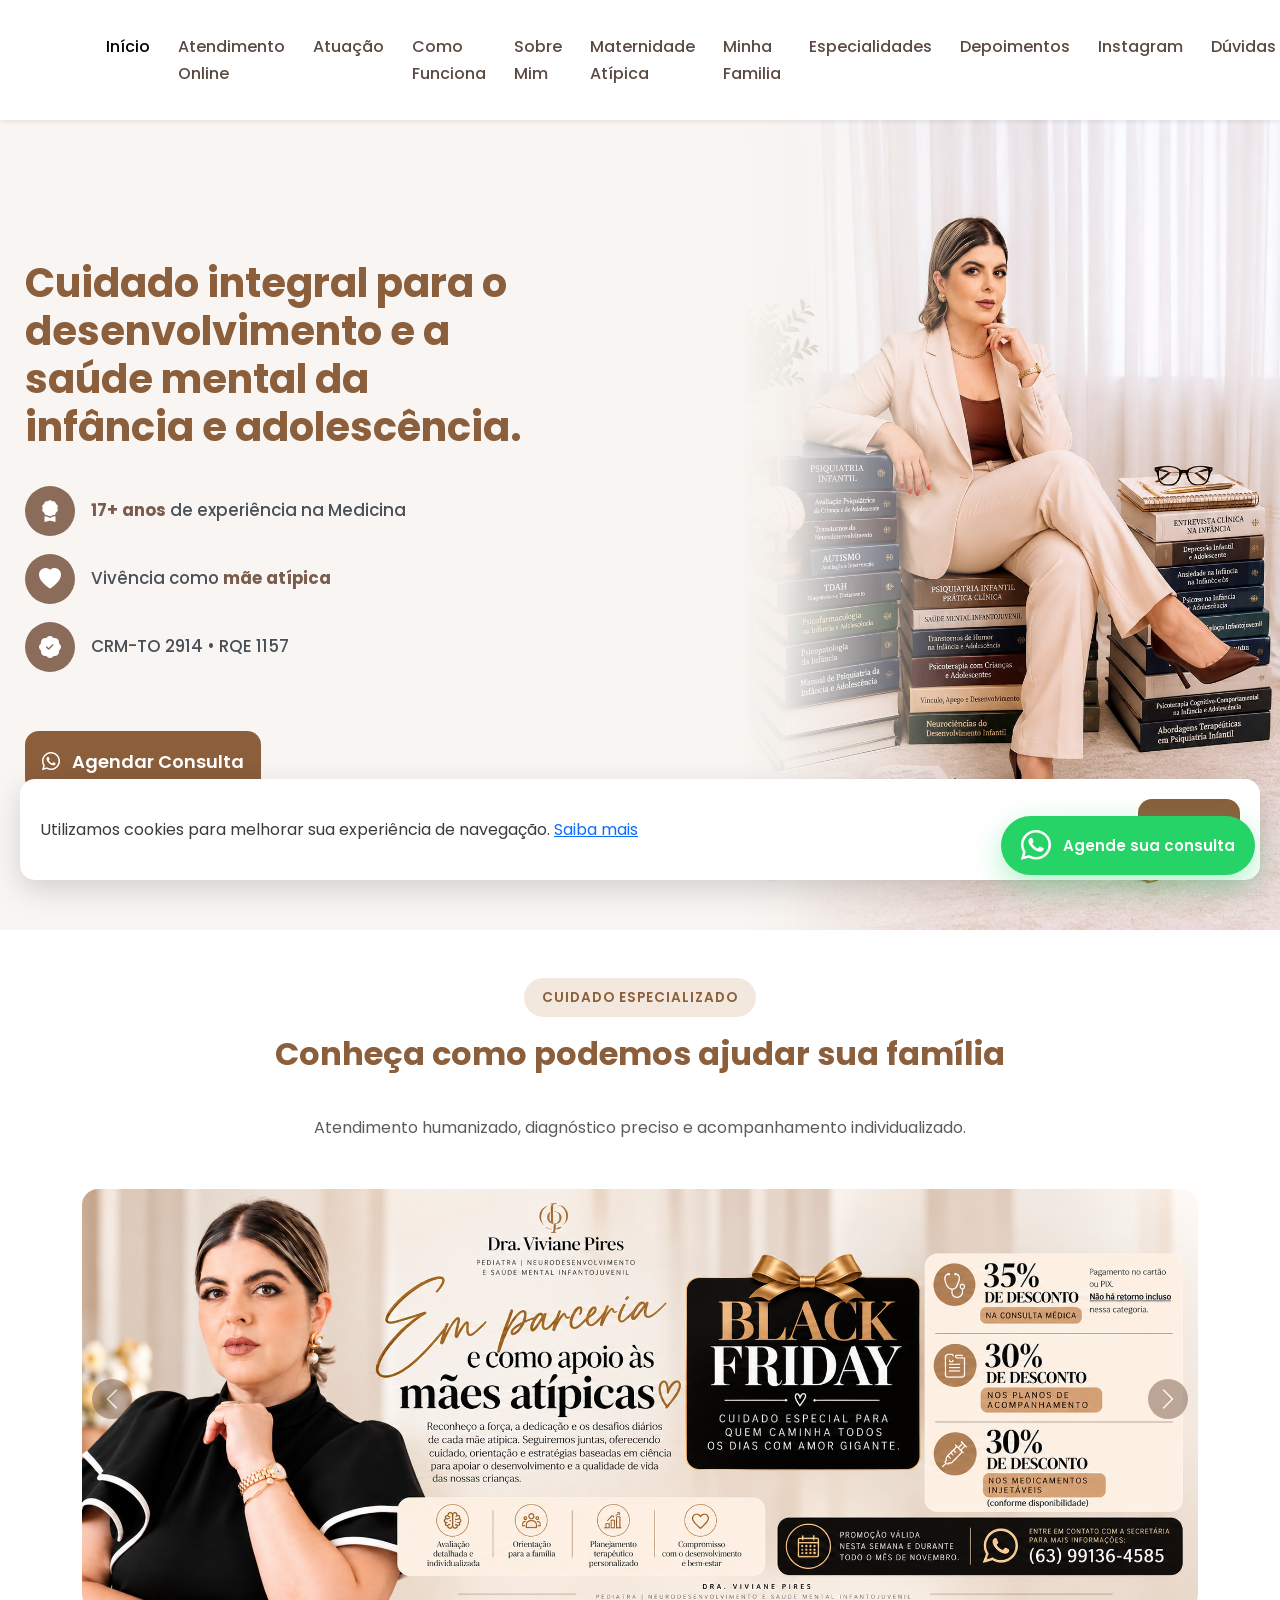
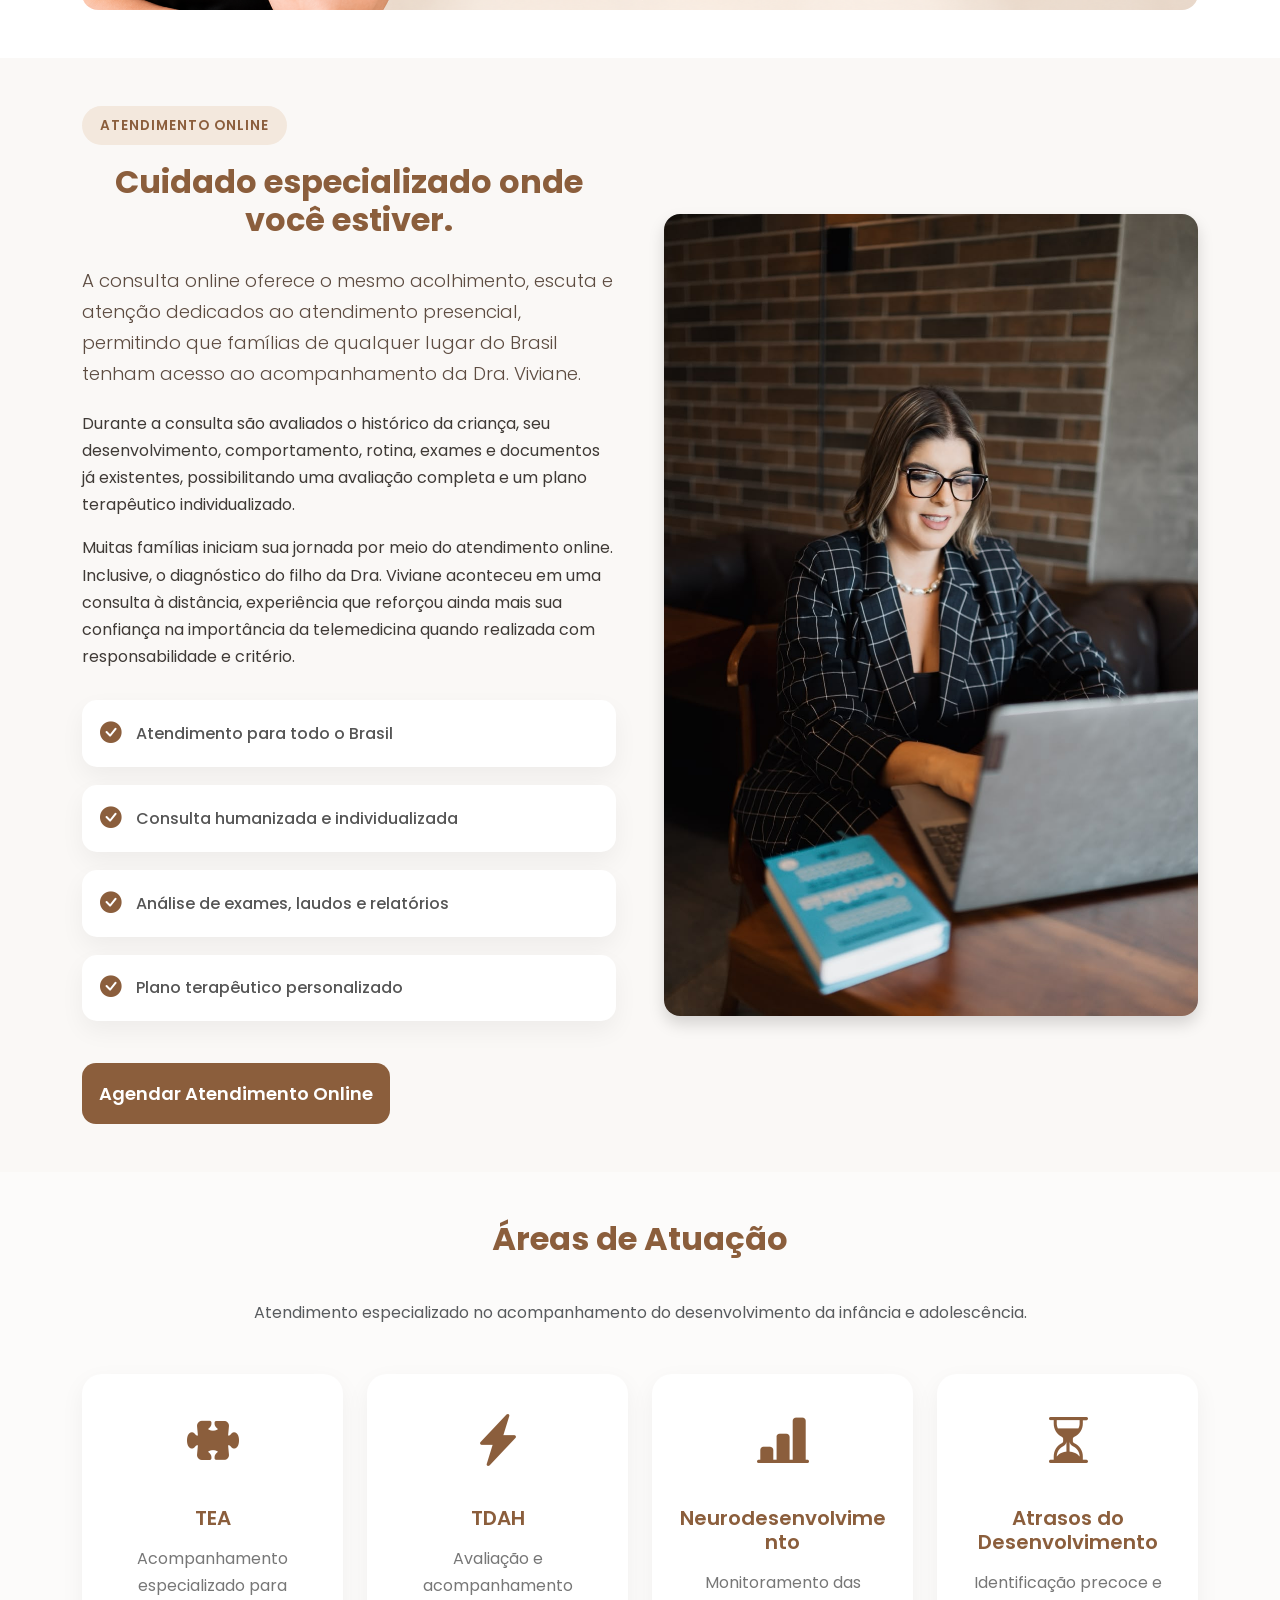
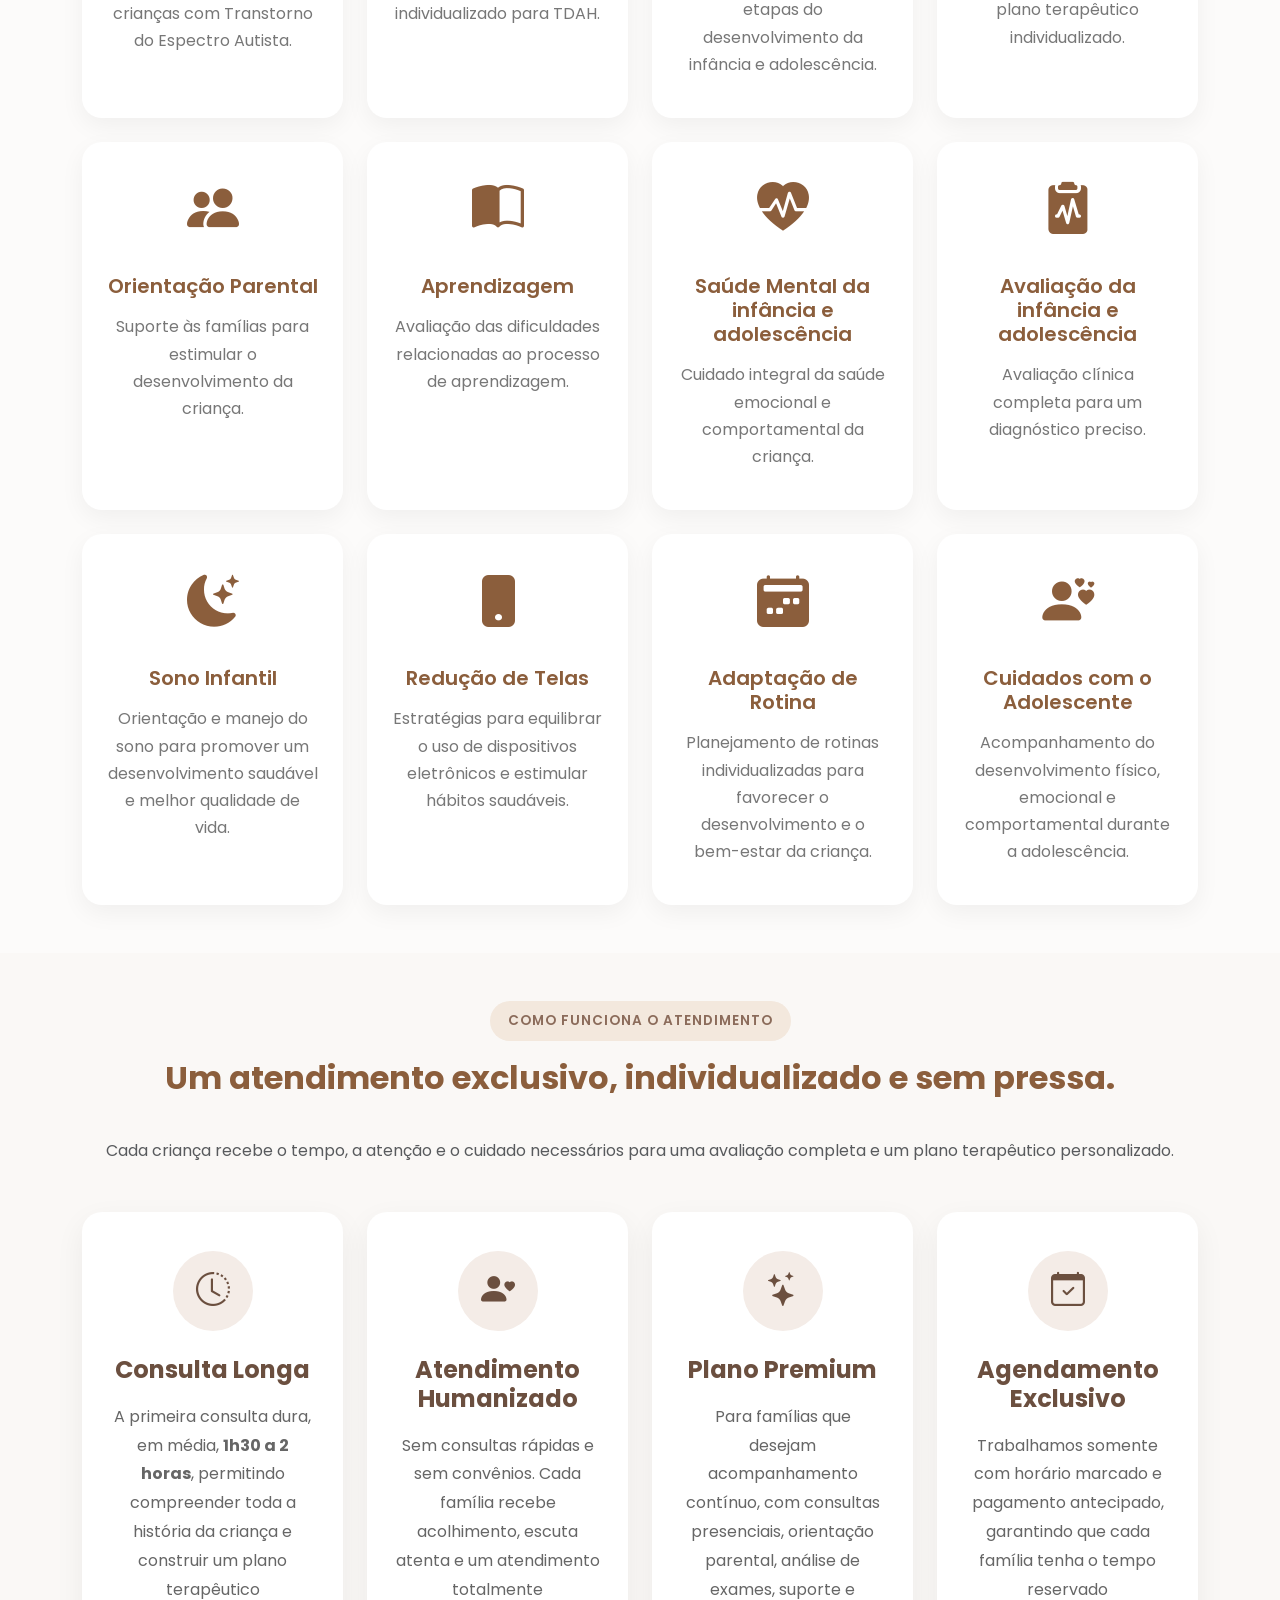
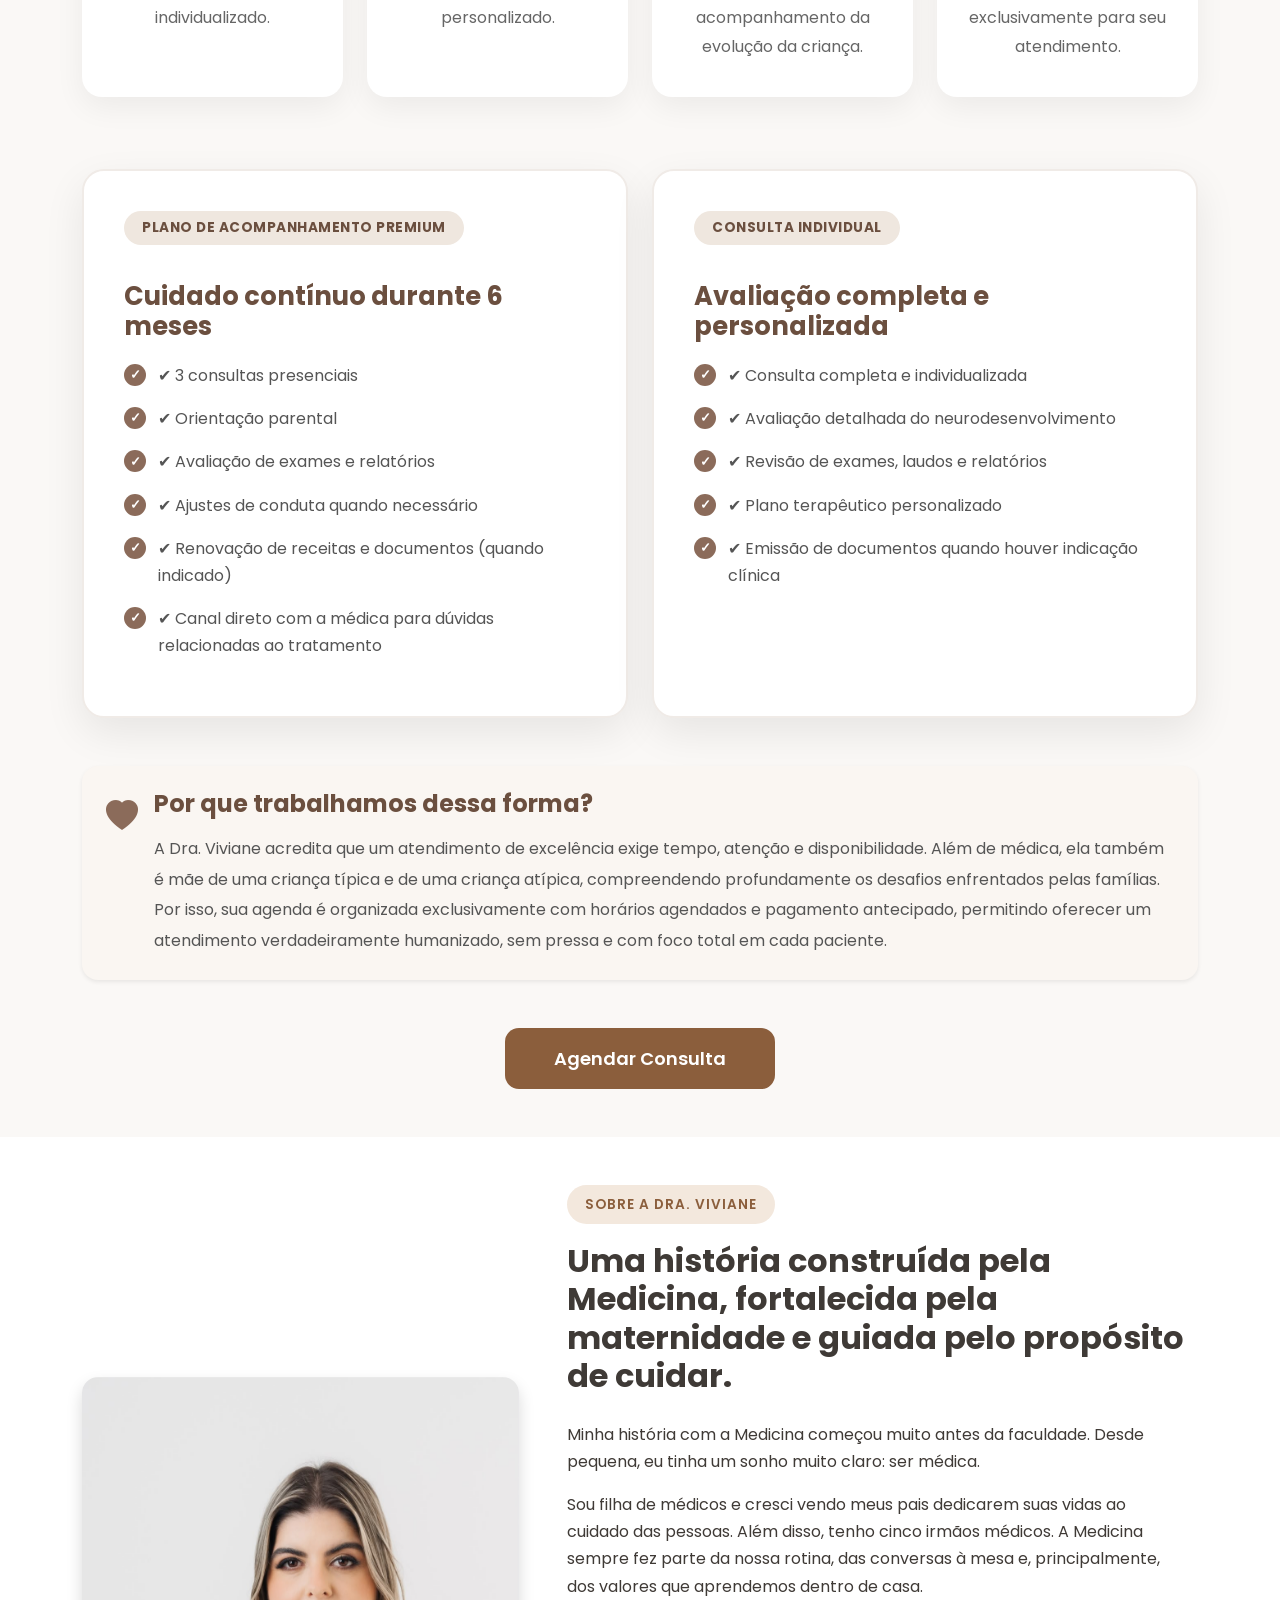
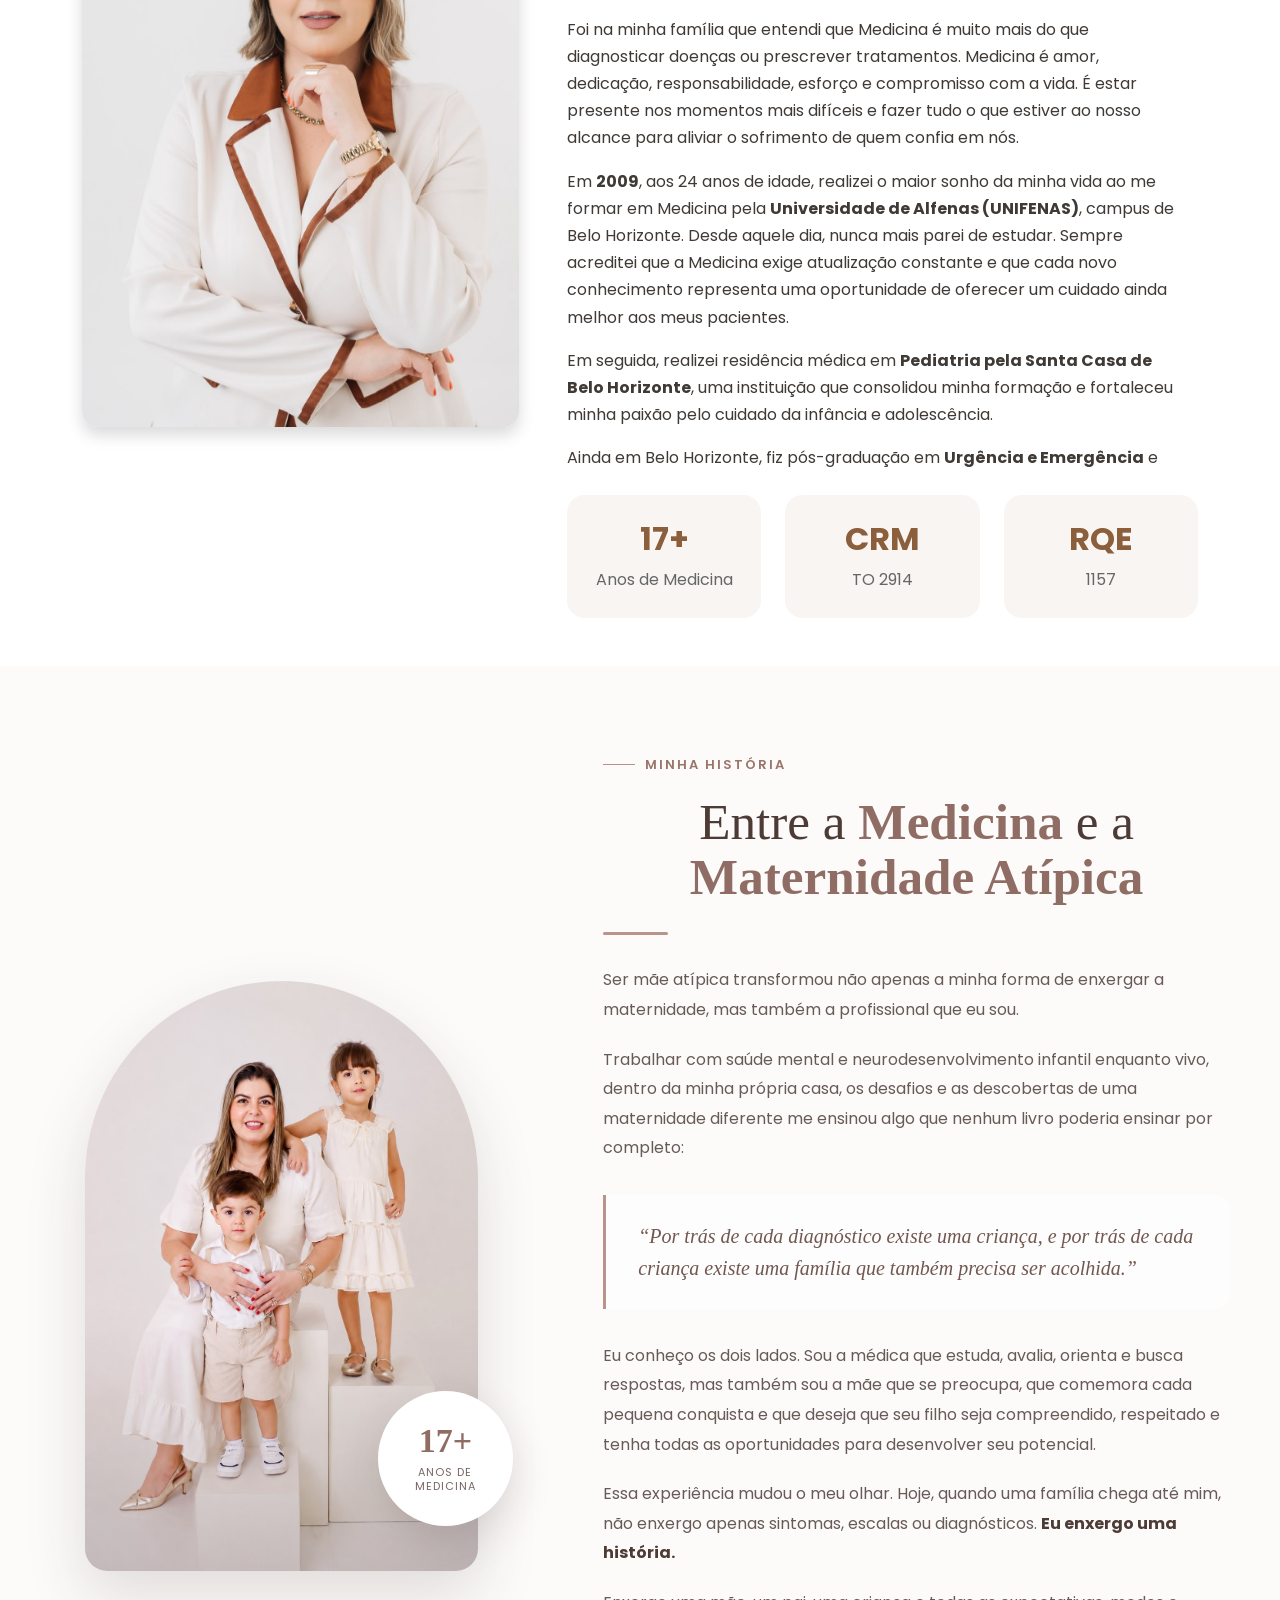
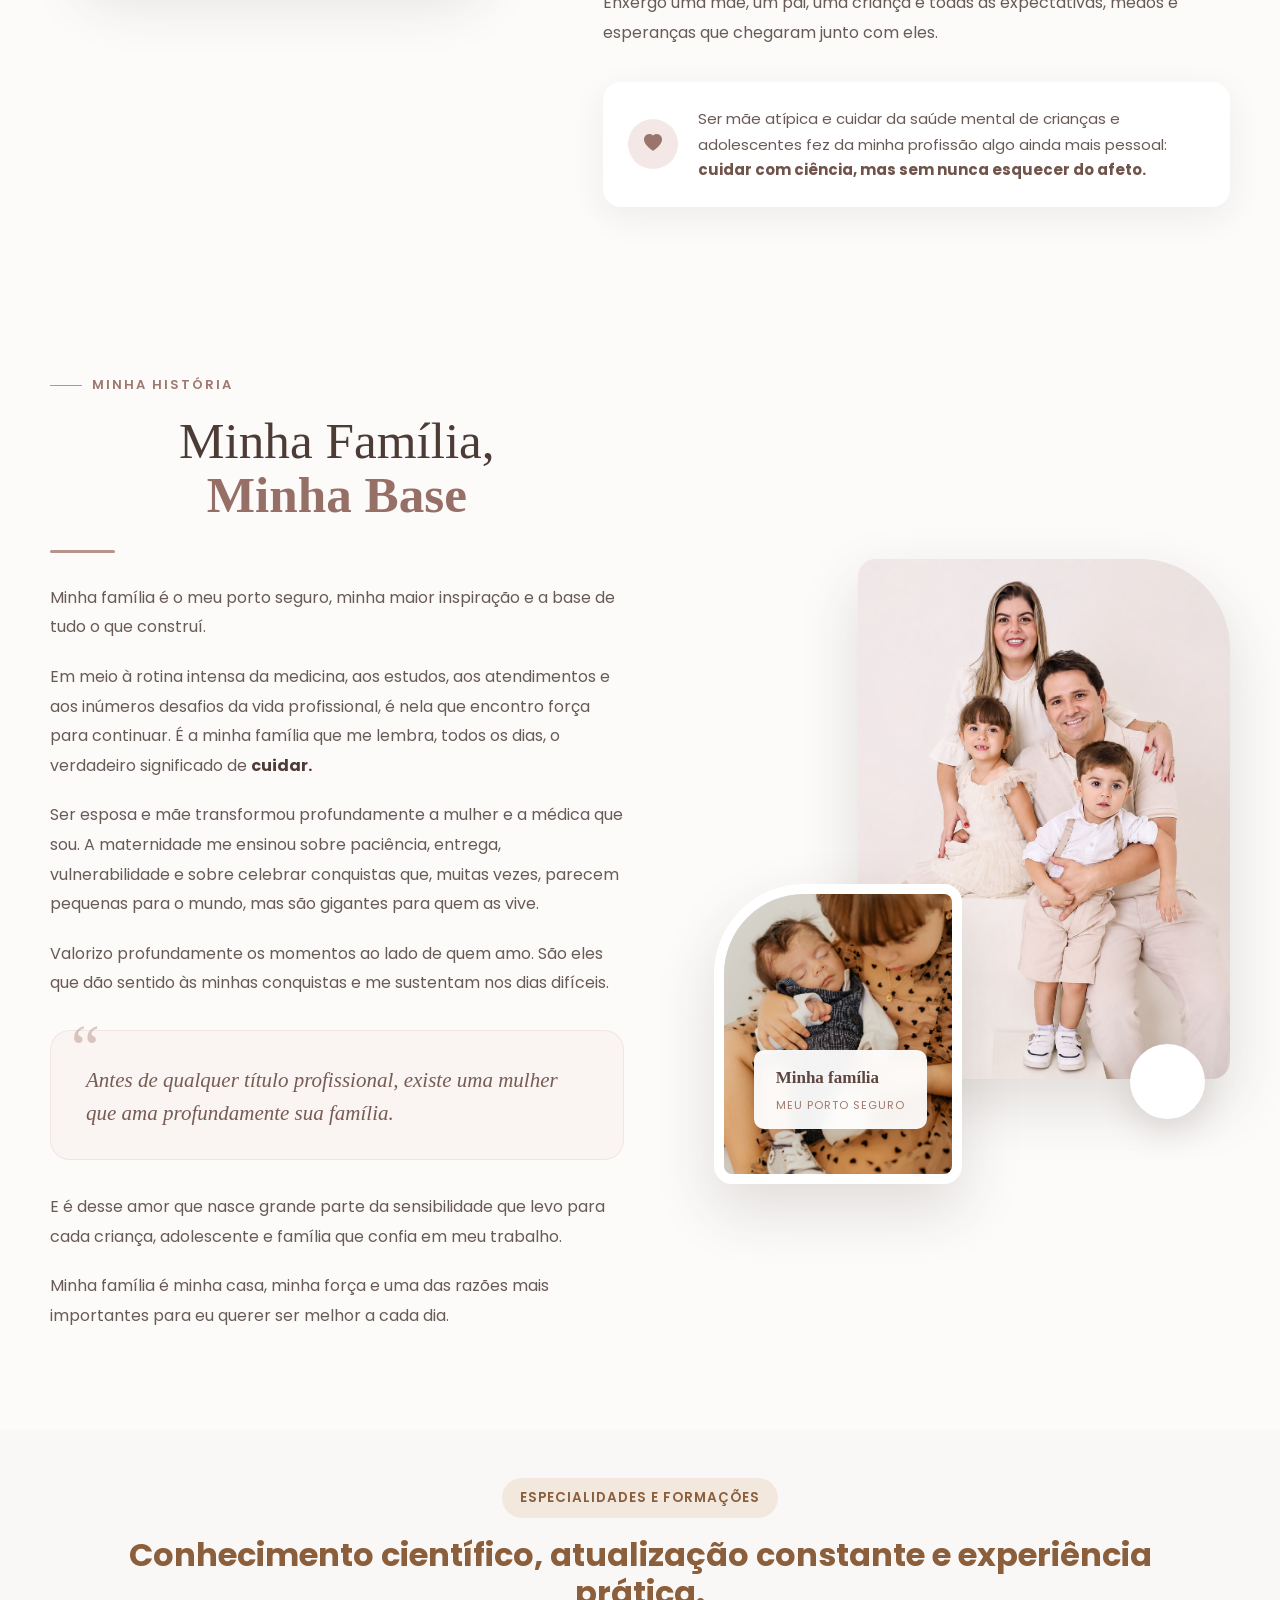
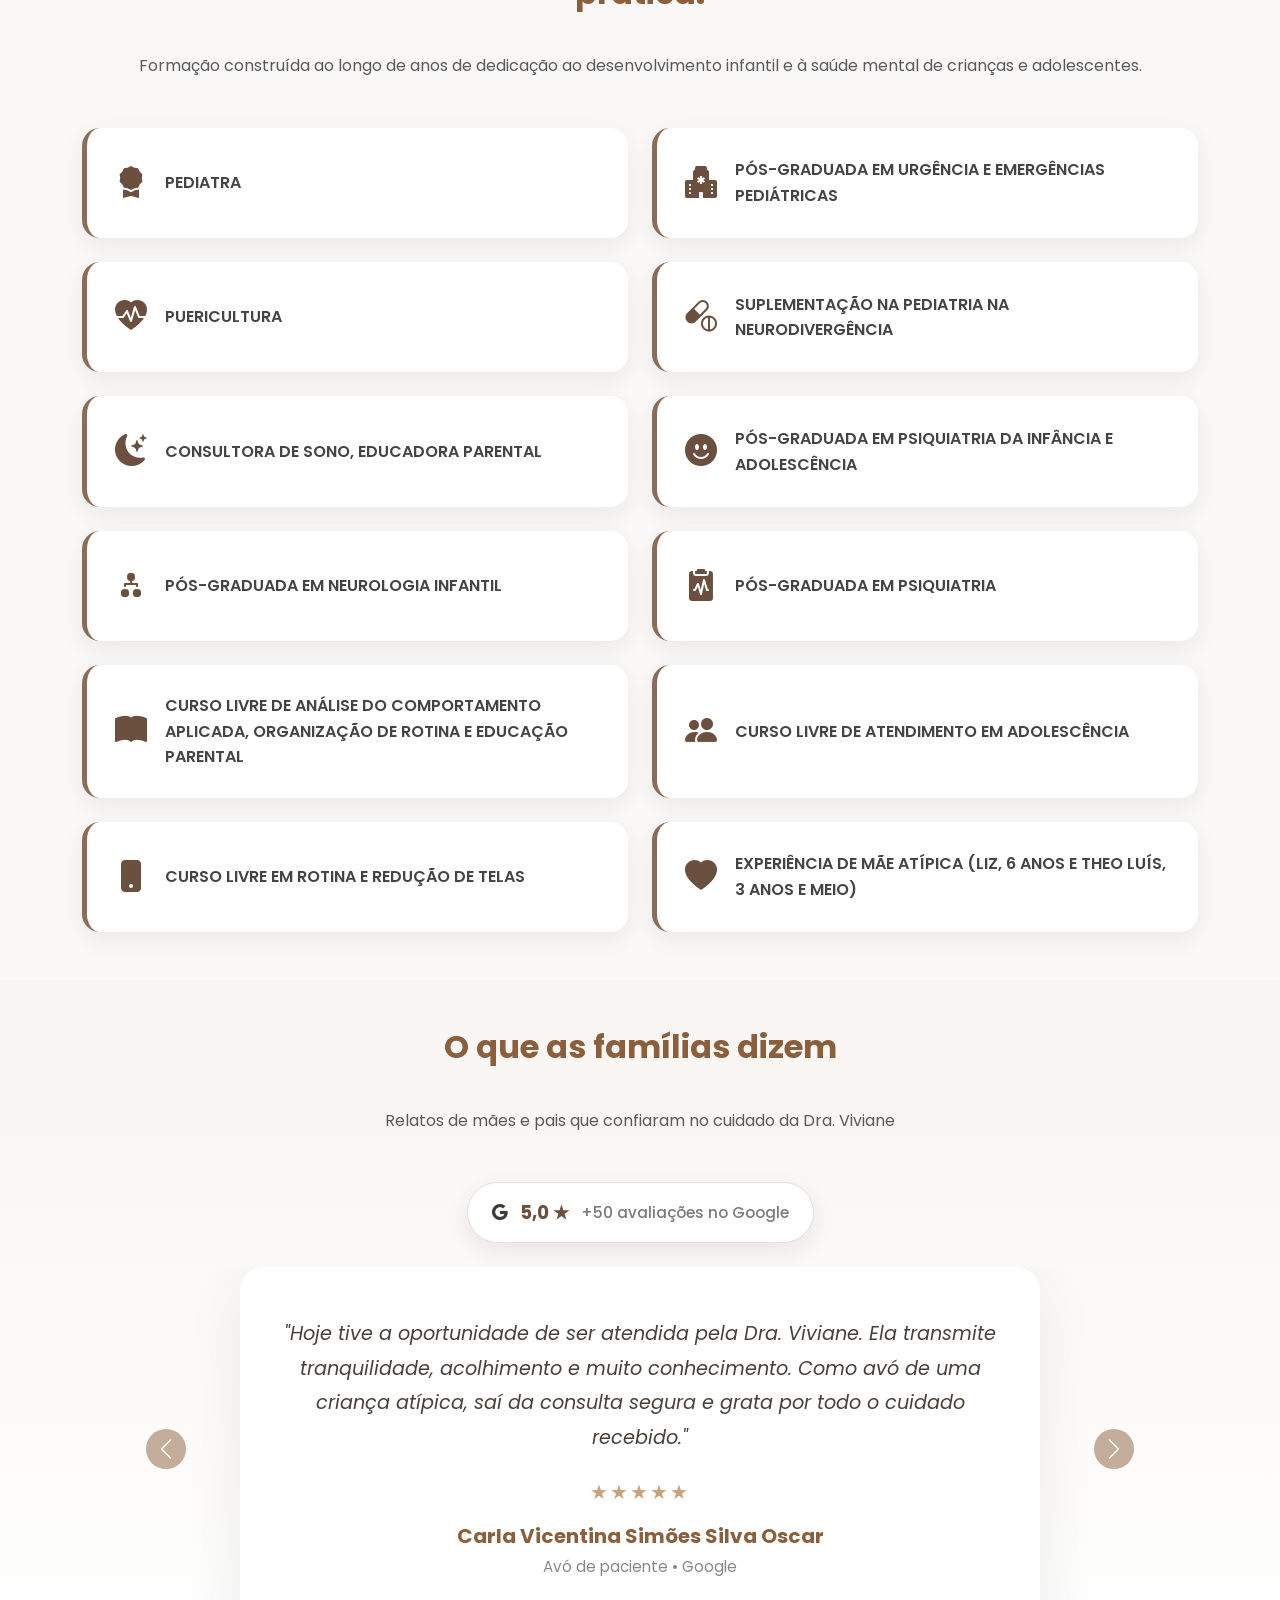
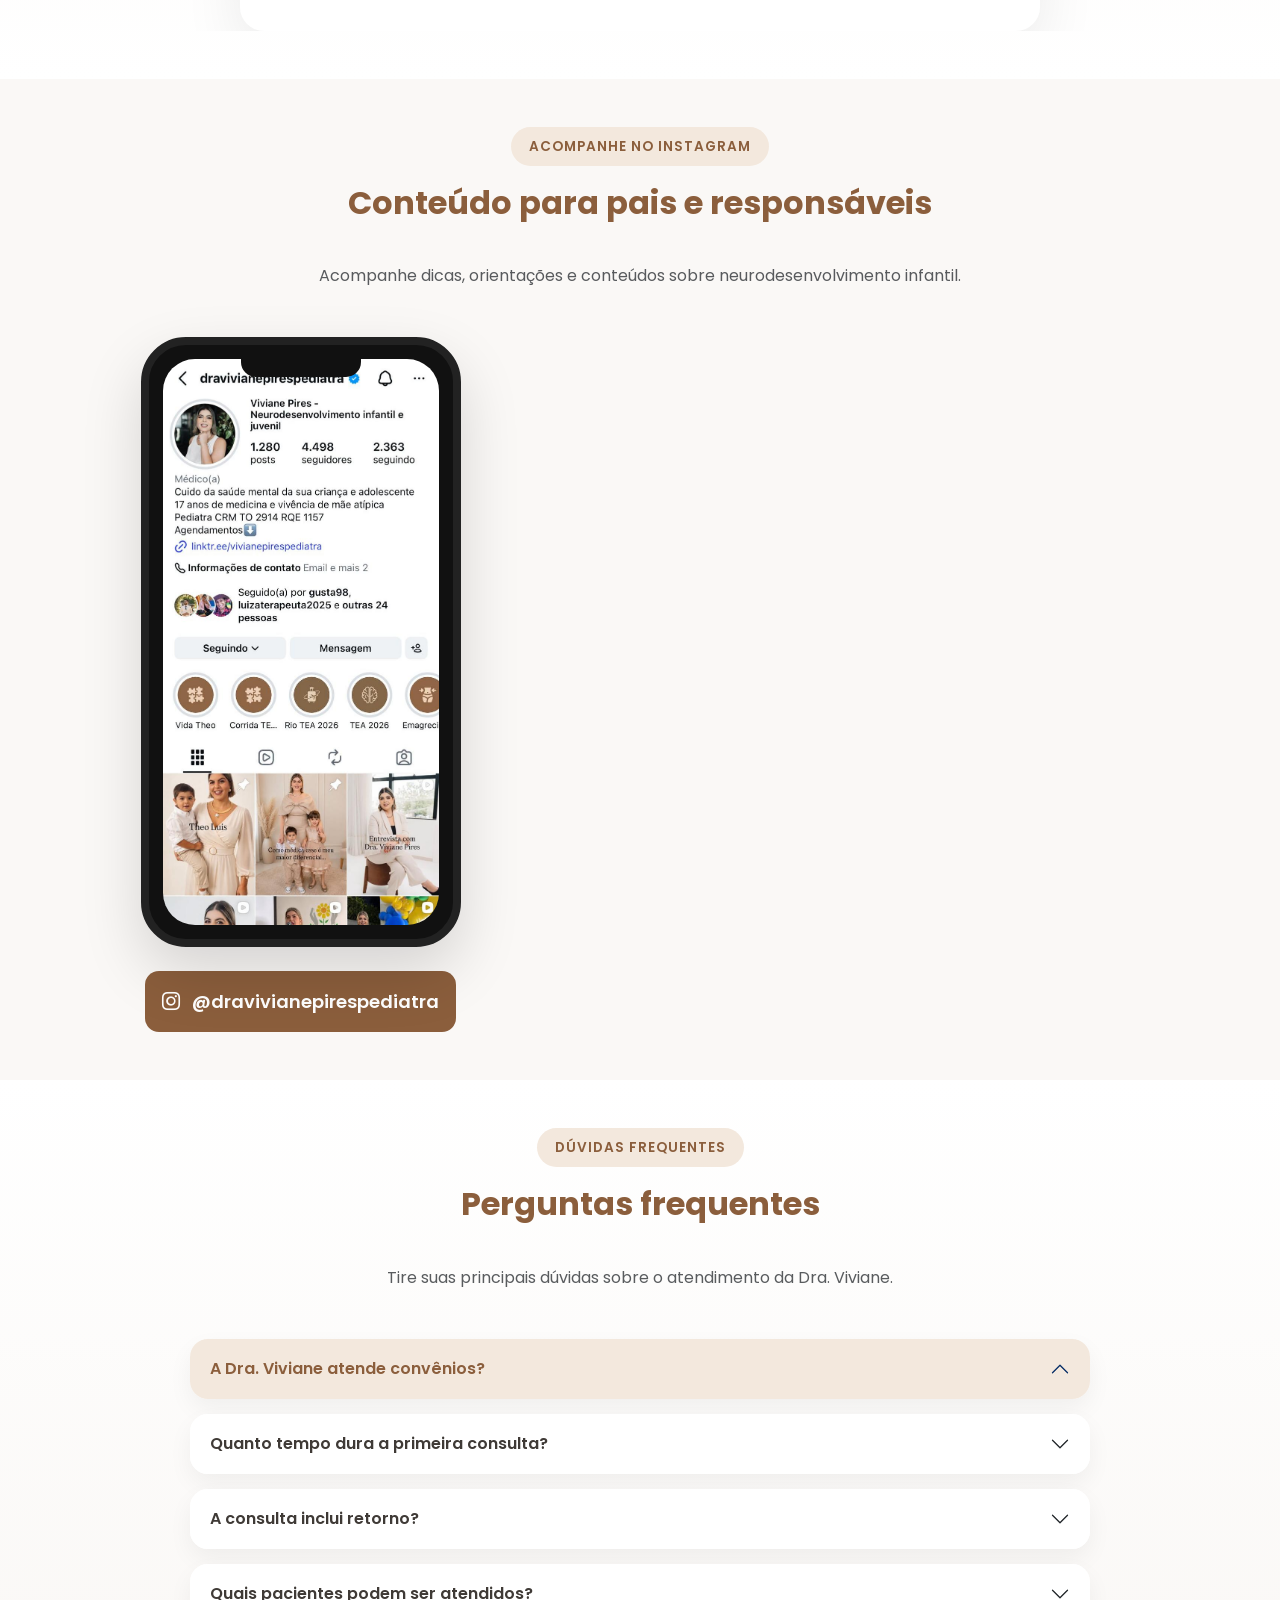
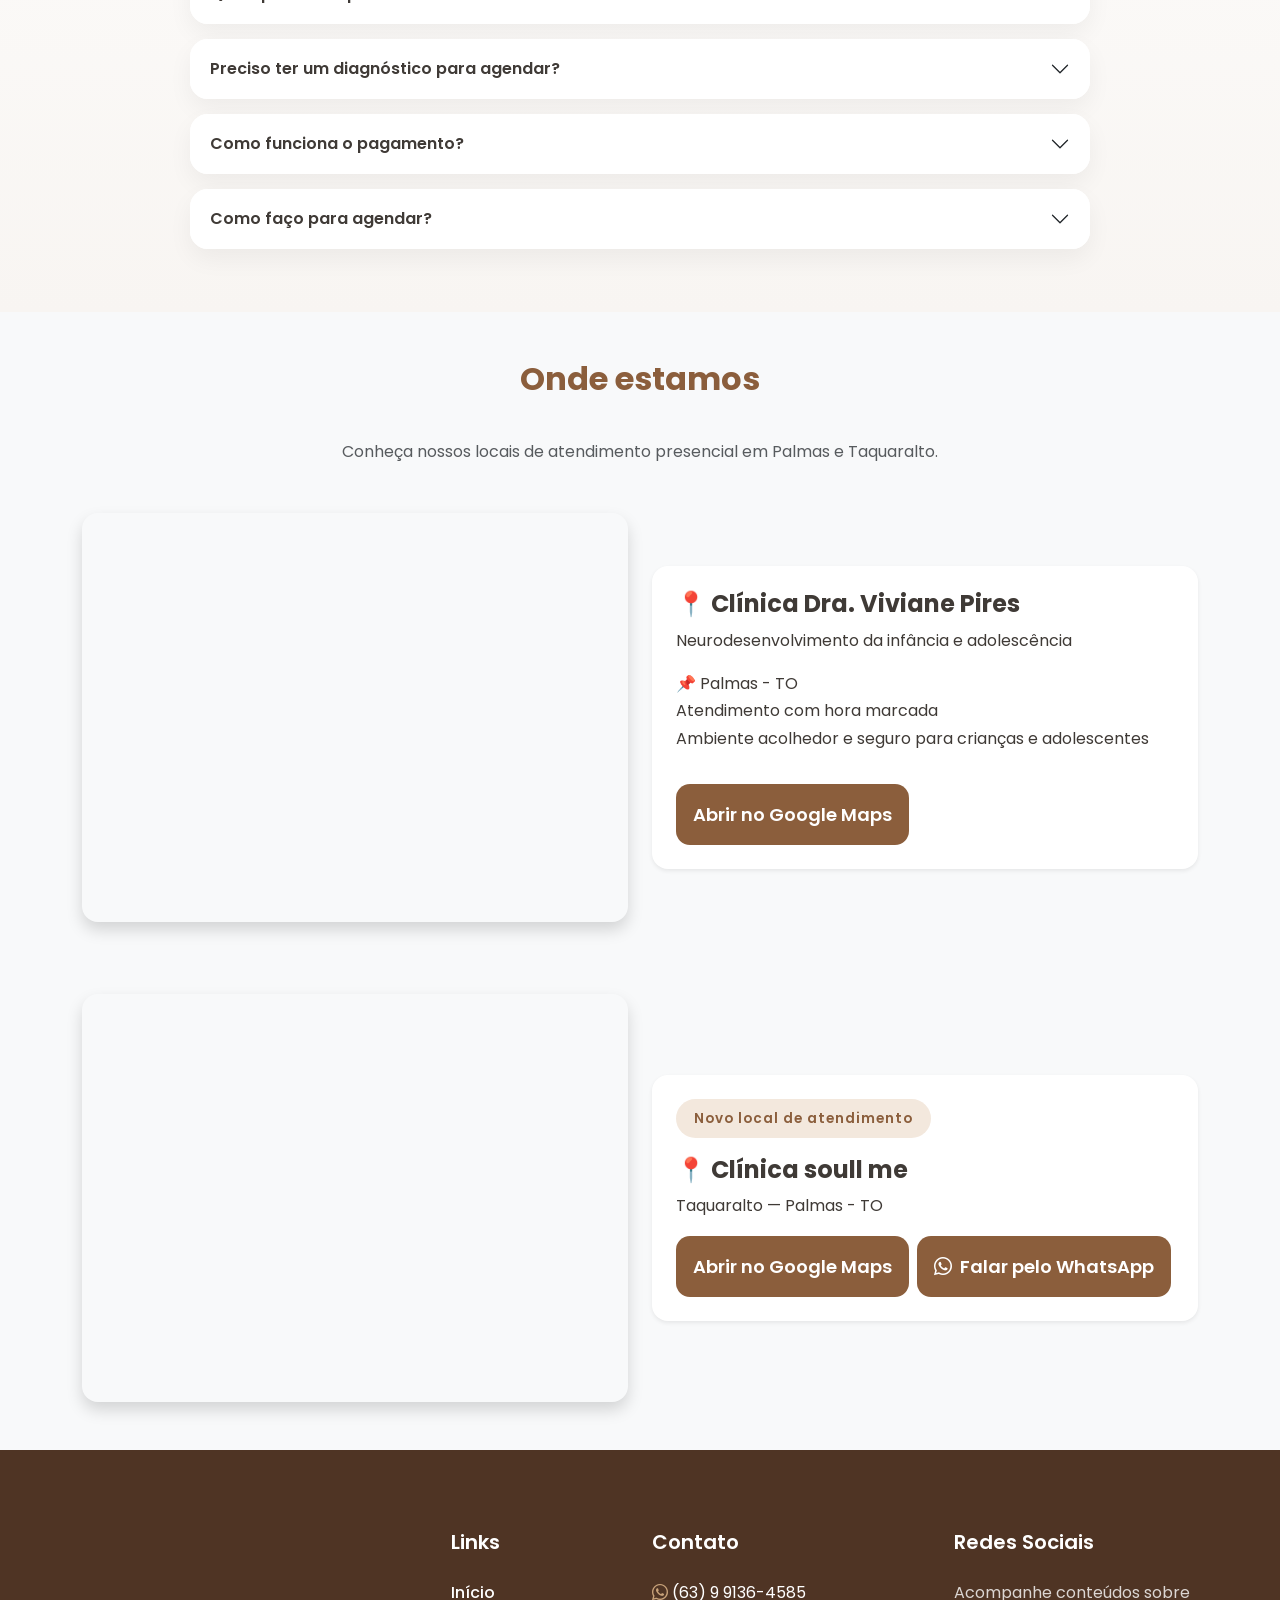
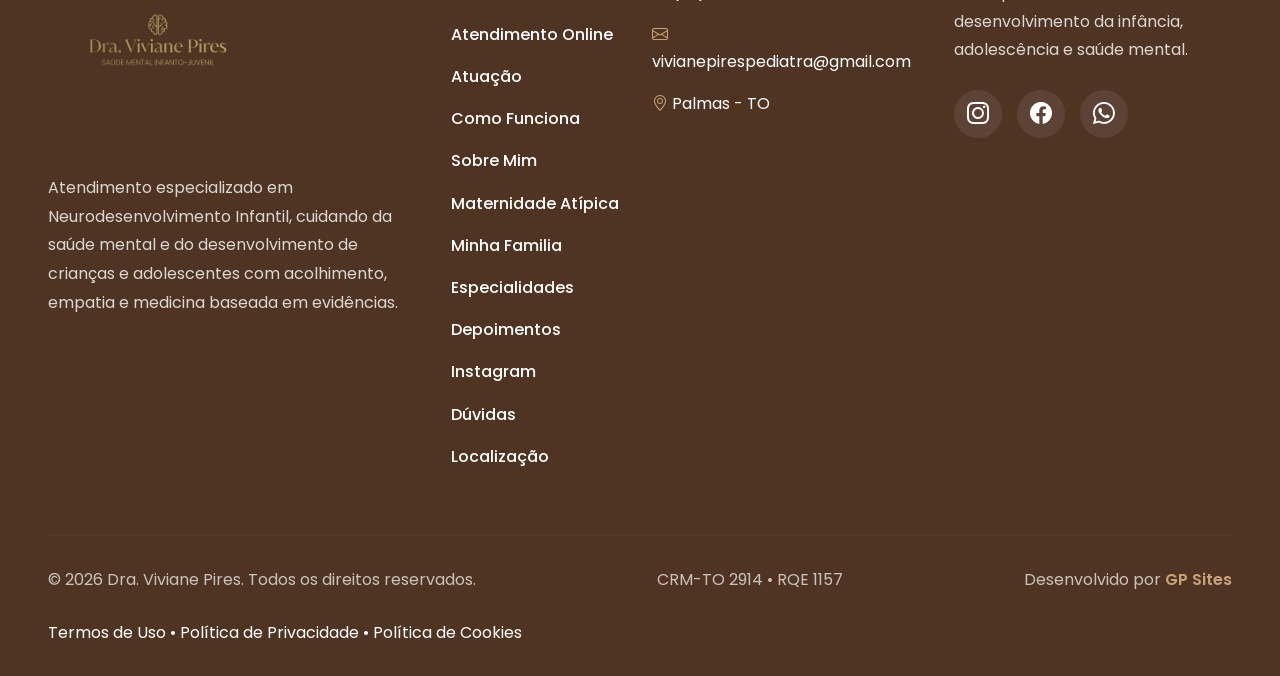
<file: index.html>
<!DOCTYPE html>
<html lang="pt-BR">

<head>
    <meta charset="UTF-8">
    <meta name="viewport" content="width=device-width, initial-scale=1">
    <link href="https://cdn.jsdelivr.net/npm/bootstrap@5.3.3/dist/css/bootstrap.min.css" rel="stylesheet">
    <link rel="stylesheet" href="css/style.css">
    <link rel="icon" href="img/icone.png" type="image/png">
    <link rel="stylesheet" href="https://cdn.jsdelivr.net/npm/bootstrap-icons@1.13.1/font/bootstrap-icons.min.css">
    <title>Dra. Viviane Pires | Neurodesenvolvimento da infância e adolescência em Palmas - TO</title>

    <meta name="description"
        content="Médica especialista em Neurodesenvolvimento da infância e adolescência em Palmas - TO. Atendimento humanizado para crianças e adolescentes. Agende sua consulta.">

    <meta name="keywords"
        content="neurodesenvolvimento da infância e adolescência, neuropediatra Palmas, TEA, TDAH, autismo, desenvolvimento da infância e adolescência, médica Palmas">

    <meta name="author" content="Dra. Viviane Pires">

    <meta name="robots" content="index, follow">

    <meta name="language" content="pt-BR">

    <meta name="theme-color" content="#6C63FF">
    <meta property="og:type" content="website">

    <meta property="og:title" content="Dra. Viviane Pires | Neurodesenvolvimento da infância e adolescência">

    <meta property="og:description"
        content="Atendimento especializado em neurodesenvolvimento da infância e adolescência em Palmas - TO.">

    <meta property="og:image" content="https://seudominio.com.br/img/compartilhamento.jpg">

    <meta property="og:url" content="https://seudominio.com.br">
</head>

<body>
    <nav class="navbar navbar-expand-lg navbar-light bg-white shadow-sm sticky-top py-3">
        <div class="container">

            <!-- Logo -->
            <a class="navbar-brand d-flex align-items-center" href="#">
                <img src="img/icone.png" alt="Logo Dra. Viviane" height="55">
            </a>

            <!-- Botão Mobile -->
            <button class="navbar-toggler border-0 shadow-none" type="button" data-bs-toggle="collapse"
                data-bs-target="#navbarSite">

                <span class="navbar-toggler-icon"></span>

            </button>

            <!-- Menu -->
            <div class="collapse navbar-collapse" id="navbarSite">

                <ul class="navbar-nav mx-auto">

                    <li class="nav-item">
                        <a class="nav-link active" href="#inicio">Início</a>
                    </li>

                    <li class="nav-item">
                        <a class="nav-link" href="#online">Atendimento Online</a>
                    </li>

                    <li class="nav-item">
                        <a class="nav-link" href="#areas">Atuação</a>
                    </li>

                    <li class="nav-item">
                        <a class="nav-link" href="#processo">Como Funciona</a>
                    </li>

                    <li class="nav-item">
                        <a class="nav-link" href="#sobre">Sobre Mim</a>
                    </li>

                    <li class="nav-item">
                        <a class="nav-link" href="#maternidade-atipica">Maternidade Atípica</a>
                    </li>

                    <li class="nav-item">
                        <a class="nav-link" href="#familia-base">Minha Familia</a>
                    </li>

                    <li class="nav-item">
                        <a class="nav-link" href="#especialidades">Especialidades</a>
                    </li>

                    <li class="nav-item">
                        <a class="nav-link" href="#depoimentos">Depoimentos</a>
                    </li>

                    <li class="nav-item">
                        <a class="nav-link" href="#instagram">Instagram</a>
                    </li>

                    <li class="nav-item">
                        <a class="nav-link" href="#faq">Dúvidas</a>
                    </li>

                    <li class="nav-item">
                        <a class="nav-link" href="#localizacao">Localização</a>
                    </li>

                </ul>

                <!-- Botão CTA -->

                <a href="https://wa.me/5563991364585?text=Olá!%20Gostaria%20de%20agendar%20uma%20consulta."
                    class="btn btn-agendar px-4">

                    Agendar Consulta

                </a>

            </div>

        </div>
    </nav>
    <header id="inicio" class="hero-section">

        <div class="container-fluid p-0">

            <div class="row g-0 align-items-center">
                <div class="col-lg-6">

                    <div class="container hero-content">

                        <h1>
                            Cuidado integral para o desenvolvimento e a saúde mental da infância e adolescência.
                        </h1>

                        <div class="hero-info">

                            <div class="hero-info-item">
                                <i class="bi bi-award-fill"></i>
                                <span><strong>17+ anos</strong> de experiência na Medicina</span>
                            </div>

                            <div class="hero-info-item">
                                <i class="bi bi-heart-fill"></i>
                                <span>Vivência como <strong>mãe atípica</strong></span>
                            </div>

                            <div class="hero-info-item">
                                <i class="bi bi-patch-check-fill"></i>
                                <span>CRM-TO 2914 • RQE 1157</span>
                            </div>

                        </div>

                        <a href="https://wa.me/5563991364585?text=Olá!%20Gostaria%20de%20agendar%20uma%20consulta."
                            class="btn btn-agendar btn-lg mt-4">
                            <i class="bi bi-whatsapp me-2"></i>
                            Agendar Consulta
                        </a>

                    </div>

                </div>

                <div class="col-lg-6 p-0">

                    <div class="hero-image">

                        <div class="gradient"></div>

                        <img src="img/fotos/foto5.jpeg" class="img-hero">

                    </div>

                </div>

            </div>

        </div>

    </header>
    <!-- ==========================
    BANNERS INFORMATIVOS
========================== -->

    <section id="destaques" class="py-5 bg-white">

        <div class="container">

            <div class="text-center mb-5">

                <span class="section-tag">
                    CUIDADO ESPECIALIZADO
                </span>

                <h2>
                    Conheça como podemos ajudar sua família
                </h2>

                <p class="text-muted">
                    Atendimento humanizado, diagnóstico preciso e acompanhamento individualizado.
                </p>

            </div>

            <div id="bannerCarousel" class="carousel slide" data-bs-ride="carousel" data-bs-interval="5000">

                <div class="carousel-inner">
                    <!-- Campanha Black Friday -->
                    <div class="carousel-item active">
                        <a class="banner-black-friday d-block"
                            href="https://wa.me/5563991364585?text=Ol%C3%A1!%20Gostaria%20de%20saber%20mais%20sobre%20a%20campanha%20Black%20Friday."
                            aria-label="Saiba mais sobre a campanha Black Friday pelo WhatsApp">
                            <img src="img/banner-black-friday.png" class="img-fluid w-100"
                                width="2041" height="770"
                                alt="Black Friday da Dra. Viviane Pires em apoio às mães atípicas: 35% de desconto na consulta médica, sem retorno incluso; 30% nos planos de acompanhamento e nos medicamentos injetáveis, conforme disponibilidade. Promoção válida durante novembro. Contato: (63) 99136-4585.">
                        </a>
                    </div>

                    <!-- Banner 1 -->
                    <div class="carousel-item">

                        <div class="banner-card">

                            <div class="row align-items-center">

                                <div class="col-lg-6">

                                    <img src="img/fotos/foto(48).jpeg" class="img-fluid rounded-4 shadow">

                                </div>

                                <div class="col-lg-6">

                                    <span class="banner-tag">
                                        Diagnóstico Precoce
                                    </span>

                                    <h3>
                                        Quanto antes identificar, maiores são as possibilidades de evolução.
                                    </h3>

                                    <p>
                                        A avaliação especializada permite compreender o desenvolvimento da criança e
                                        definir o melhor plano de acompanhamento para cada caso.
                                    </p>

                                    <a href="https://wa.me/5563991364585?text=Olá!%20Gostaria%20de%20agendar%20uma%20consulta."
                                        class="btn btn-agendar">
                                        Agendar Avaliação
                                    </a>

                                </div>

                            </div>

                        </div>

                    </div>

                    <!-- Banner 2 -->
                    <div class="carousel-item">

                        <div class="banner-card">

                            <div class="row align-items-center">

                                <div class="col-lg-6">

                                    <img src="img/fotos/foto(9).jpeg" class="img-fluid rounded-4 shadow">

                                </div>

                                <div class="col-lg-6">

                                    <span class="banner-tag">
                                        Atendimento Humanizado
                                    </span>

                                    <h3>
                                        Cada criança merece um cuidado único.
                                    </h3>

                                    <p>
                                        Um atendimento acolhedor, baseado em evidências científicas e construído em
                                        parceria com toda a família.
                                    </p>

                                    <a href="https://wa.me/5563991364585?text=Olá!%20Gostaria%20de%20agendar%20uma%20consulta."
                                        class="btn btn-agendar">
                                        Falar pelo WhatsApp
                                    </a>

                                </div>

                            </div>

                        </div>

                    </div>

                    <!-- Banner 3 -->

                    <div class="carousel-item">

                        <div class="banner-card">

                            <div class="row align-items-center">

                                <div class="col-lg-6">

                                    <img src="img/fotos/foto23.jpeg" class="img-fluid rounded-4 shadow">

                                </div>

                                <div class="col-lg-6">

                                    <span class="banner-tag">
                                        Desenvolvimento da infância e adolescência
                                    </span>

                                    <h3>
                                        Acompanhamento completo em todas as fases da infância.
                                    </h3>

                                    <p>
                                        Avaliação, orientação aos pais e acompanhamento contínuo para promover um
                                        desenvolvimento saudável.
                                    </p>

                                    <a href="https://wa.me/5563991364585?text=Olá!%20Gostaria%20de%20agendar%20uma%20consulta."
                                        class="btn btn-agendar">
                                        Marcar Consulta
                                    </a>

                                </div>

                            </div>

                        </div>

                    </div>
                    <!-- Banner 4 -->

                    <div class="carousel-item">

                        <div class="banner-card-campanha">

                            <div class="row align-items-center">

                                <div class="col-lg-12">

                                    <a
                                        href="https://wa.me/5563991364585?text=Olá!%20Gostaria%20de%20agendar%20uma%20consulta."><img
                                            src="img/image.png" class="img-fluid  shadow"></a>

                                </div>


                            </div>

                        </div>

                    </div>
                </div>

                <!-- Controles -->

                <button class="carousel-control-prev" type="button" data-bs-target="#bannerCarousel"
                    data-bs-slide="prev">

                    <span class="carousel-control-prev-icon"></span>

                </button>

                <button class="carousel-control-next" type="button" data-bs-target="#bannerCarousel"
                    data-bs-slide="next">

                    <span class="carousel-control-next-icon"></span>

                </button>

            </div>

        </div>

    </section>
    <section id="online" class="online-section py-5">

        <div class="container">

            <div class="row align-items-center g-5">

                <div class="col-lg-6">

                    <span class="section-tag">
                        ATENDIMENTO ONLINE
                    </span>

                    <h2>
                        Cuidado especializado onde você estiver.
                    </h2>

                    <p class="lead">
                        A consulta online oferece o mesmo acolhimento, escuta e atenção dedicados ao atendimento
                        presencial, permitindo que famílias de qualquer lugar do Brasil tenham acesso ao acompanhamento
                        da Dra. Viviane.
                    </p>

                    <p>
                        Durante a consulta são avaliados o histórico da criança, seu desenvolvimento, comportamento,
                        rotina, exames e documentos já existentes, possibilitando uma avaliação completa e um plano
                        terapêutico individualizado.
                    </p>

                    <p>
                        Muitas famílias iniciam sua jornada por meio do atendimento online. Inclusive, o diagnóstico do
                        filho da Dra. Viviane aconteceu em uma consulta à distância, experiência que reforçou ainda mais
                        sua confiança na importância da telemedicina quando realizada com responsabilidade e critério.
                    </p>

                    <div class="online-benefits">

                        <div class="benefit-item">
                            <i class="bi bi-check-circle-fill"></i>
                            <span>Atendimento para todo o Brasil</span>
                        </div>

                        <div class="benefit-item">
                            <i class="bi bi-check-circle-fill"></i>
                            <span>Consulta humanizada e individualizada</span>
                        </div>

                        <div class="benefit-item">
                            <i class="bi bi-check-circle-fill"></i>
                            <span>Análise de exames, laudos e relatórios</span>
                        </div>

                        <div class="benefit-item">
                            <i class="bi bi-check-circle-fill"></i>
                            <span>Plano terapêutico personalizado</span>
                        </div>

                    </div>

                    <a href="https://wa.me/5563991364585?text=Olá!%20Gostaria%20de%20agendar%20uma%20consulta."
                        class="btn btn-agendar mt-4">
                        Agendar Atendimento Online
                    </a>

                </div>

                <div class="col-lg-6">

                    <div class="online-card">

                        <img src="img/fotos/foto(9).jpeg" class="img-fluid rounded-4 shadow" alt="Atendimento Online">

                    </div>

                </div>

            </div>

        </div>

    </section>
    <section id="areas" class="container py-5">

        <div class="text-center mb-5">
            <h2>Áreas de Atuação</h2>
            <p class="text-muted">
                Atendimento especializado no acompanhamento do desenvolvimento da infância e adolescência.
            </p>
        </div>

        <div class="row g-4">

            <div class="col-lg-3 col-md-6">
                <div class="card h-100 text-center p-4">
                    <i class="bi bi-puzzle-fill area-icon"></i>
                    <h5>TEA</h5>
                    <p>Acompanhamento especializado para crianças com Transtorno do Espectro Autista.</p>
                </div>
            </div>

            <div class="col-lg-3 col-md-6">
                <div class="card h-100 text-center p-4">
                    <i class="bi bi-lightning-charge-fill area-icon"></i>
                    <h5>TDAH</h5>
                    <p>Avaliação e acompanhamento individualizado para TDAH.</p>
                </div>
            </div>

            <div class="col-lg-3 col-md-6">
                <div class="card h-100 text-center p-4">
                    <i class="bi bi-bar-chart-line-fill area-icon"></i>
                    <h5>Neurodesenvolvimento</h5>
                    <p>Monitoramento das etapas do desenvolvimento da infância e adolescência.</p>
                </div>
            </div>

            <div class="col-lg-3 col-md-6">
                <div class="card h-100 text-center p-4">
                    <i class="bi bi-hourglass-split area-icon"></i>
                    <h5>Atrasos do Desenvolvimento</h5>
                    <p>Identificação precoce e plano terapêutico individualizado.</p>
                </div>
            </div>

            <div class="col-lg-3 col-md-6">
                <div class="card h-100 text-center p-4">
                    <i class="bi bi-people-fill area-icon"></i>
                    <h5>Orientação Parental</h5>
                    <p>Suporte às famílias para estimular o desenvolvimento da criança.</p>
                </div>
            </div>

            <div class="col-lg-3 col-md-6">
                <div class="card h-100 text-center p-4">
                    <i class="bi bi-book-half area-icon"></i>
                    <h5>Aprendizagem</h5>
                    <p>Avaliação das dificuldades relacionadas ao processo de aprendizagem.</p>
                </div>
            </div>

            <div class="col-lg-3 col-md-6">
                <div class="card h-100 text-center p-4">
                    <i class="bi bi-heart-pulse-fill area-icon"></i>
                    <h5>Saúde Mental da infância e adolescência</h5>
                    <p>Cuidado integral da saúde emocional e comportamental da criança.</p>
                </div>
            </div>

            <div class="col-lg-3 col-md-6">
                <div class="card h-100 text-center p-4">
                    <i class="bi bi-clipboard2-pulse-fill area-icon"></i>
                    <h5>Avaliação da infância e adolescência</h5>
                    <p>Avaliação clínica completa para um diagnóstico preciso.</p>
                </div>
            </div>
            <div class="col-lg-3 col-md-6">
                <div class="card h-100 text-center p-4">
                    <i class="bi bi-moon-stars-fill area-icon"></i>
                    <h5>Sono Infantil</h5>
                    <p>Orientação e manejo do sono para promover um desenvolvimento saudável e melhor qualidade de vida.
                    </p>
                </div>
            </div>

            <div class="col-lg-3 col-md-6">
                <div class="card h-100 text-center p-4">
                    <i class="bi bi-phone-fill area-icon"></i>
                    <h5>Redução de Telas</h5>
                    <p>Estratégias para equilibrar o uso de dispositivos eletrônicos e estimular hábitos saudáveis.</p>
                </div>
            </div>

            <div class="col-lg-3 col-md-6">
                <div class="card h-100 text-center p-4">
                    <i class="bi bi-calendar2-week-fill area-icon"></i>
                    <h5>Adaptação de Rotina</h5>
                    <p>Planejamento de rotinas individualizadas para favorecer o desenvolvimento e o bem-estar da
                        criança.</p>
                </div>
            </div>

            <div class="col-lg-3 col-md-6">
                <div class="card h-100 text-center p-4">
                    <i class="bi bi-person-hearts area-icon"></i>
                    <h5>Cuidados com o Adolescente</h5>
                    <p>Acompanhamento do desenvolvimento físico, emocional e comportamental durante a adolescência.</p>
                </div>
            </div>
        </div>
    </section>
    <section id="processo" class="processo-section py-5">

        <div class="container">

            <div class="text-center mb-5">

                <span class="section-tag">
                    COMO FUNCIONA O ATENDIMENTO
                </span>

                <h2>
                    Um atendimento exclusivo, individualizado e sem pressa.
                </h2>

                <p class="text-muted">
                    Cada criança recebe o tempo, a atenção e o cuidado necessários para uma avaliação completa e um
                    plano terapêutico personalizado.
                </p>

            </div>

            <div class="row g-4">

                <!-- Card 1 -->

                <div class="col-lg-3 col-md-6">

                    <div class="process-card">

                        <div class="process-icon">
                            <i class="bi bi-clock-history"></i>
                        </div>

                        <h4>Consulta Longa</h4>

                        <p>
                            A primeira consulta dura, em média,
                            <strong>1h30 a 2 horas</strong>, permitindo compreender toda a história da criança e
                            construir um plano terapêutico individualizado.
                        </p>

                    </div>

                </div>

                <!-- Card 2 -->

                <div class="col-lg-3 col-md-6">

                    <div class="process-card">

                        <div class="process-icon">
                            <i class="bi bi-person-heart"></i>
                        </div>

                        <h4>Atendimento Humanizado</h4>

                        <p>
                            Sem consultas rápidas e sem convênios.
                            Cada família recebe acolhimento, escuta atenta e um atendimento totalmente personalizado.
                        </p>

                    </div>

                </div>

                <!-- Card 3 -->

                <div class="col-lg-3 col-md-6">

                    <div class="process-card">

                        <div class="process-icon">
                            <i class="bi bi-stars"></i>
                        </div>

                        <h4>Plano Premium</h4>

                        <p>
                            Para famílias que desejam acompanhamento contínuo, com consultas presenciais, orientação
                            parental, análise de exames, suporte e acompanhamento da evolução da criança.
                        </p>

                    </div>

                </div>

                <!-- Card 4 -->

                <div class="col-lg-3 col-md-6">

                    <div class="process-card">

                        <div class="process-icon">
                            <i class="bi bi-calendar-check"></i>
                        </div>

                        <h4>Agendamento Exclusivo</h4>

                        <p>
                            Trabalhamos somente com horário marcado e pagamento antecipado, garantindo que cada família
                            tenha o tempo reservado exclusivamente para seu atendimento.
                        </p>

                    </div>

                </div>

            </div>

            <!-- Tipos de Atendimento -->

            <div class="row mt-5 g-4">

                <div class="col-lg-6">

                    <div class="atendimento-card">

                        <span class="badge bg-light text-dark mb-3">
                            PLANO DE ACOMPANHAMENTO PREMIUM
                        </span>

                        <h3>
                            Cuidado contínuo durante 6 meses
                        </h3>

                        <ul>

                            <li>✔ 3 consultas presenciais</li>

                            <li>✔ Orientação parental</li>

                            <li>✔ Avaliação de exames e relatórios</li>

                            <li>✔ Ajustes de conduta quando necessário</li>

                            <li>✔ Renovação de receitas e documentos (quando indicado)</li>

                            <li>✔ Canal direto com a médica para dúvidas relacionadas ao tratamento</li>

                        </ul>

                    </div>

                </div>

                <div class="col-lg-6">

                    <div class="atendimento-card">

                        <span class="badge bg-light text-dark mb-3">
                            CONSULTA INDIVIDUAL
                        </span>

                        <h3>
                            Avaliação completa e personalizada
                        </h3>

                        <ul>

                            <li>✔ Consulta completa e individualizada</li>

                            <li>✔ Avaliação detalhada do neurodesenvolvimento</li>

                            <li>✔ Revisão de exames, laudos e relatórios</li>

                            <li>✔ Plano terapêutico personalizado</li>

                            <li>✔ Emissão de documentos quando houver indicação clínica</li>

                        </ul>

                    </div>

                </div>

            </div>

            <!-- Destaque -->

            <div class="alert rounded-4 mt-5 p-4 border-0 shadow-sm" style="background:#faf6f2;">

                <div class="d-flex align-items-start">

                    <i class="bi bi-heart-fill fs-2 me-3" style="color:#8B6B5A;"></i>

                    <div>

                        <h4 class="mb-3" style="color:#6B4F3F;">
                            Por que trabalhamos dessa forma?
                        </h4>

                        <p class="mb-0">
                            A Dra. Viviane acredita que um atendimento de excelência exige tempo, atenção e
                            disponibilidade.
                            Além de médica, ela também é mãe de uma criança típica e de uma criança atípica,
                            compreendendo profundamente os desafios enfrentados pelas famílias.
                            Por isso, sua agenda é organizada exclusivamente com horários agendados e pagamento
                            antecipado, permitindo oferecer um atendimento verdadeiramente humanizado, sem pressa e com
                            foco total em cada paciente.
                        </p>

                    </div>

                </div>

            </div>

            <div class="text-center mt-5">

                <a href="https://wa.me/5563991364585?text=Olá!%20Gostaria%20de%20agendar%20uma%20consulta."
                    class="btn btn-agendar btn-lg px-5">

                    Agendar Consulta

                </a>

            </div>

        </div>

    </section>

    <section id="sobre" class="sobre-section py-5">

        <div class="container">

            <div class="row align-items-center g-5">

                <div class="col-lg-5">

                    <div id="sobreCarousel" class="carousel slide carousel-fade shadow rounded-4 overflow-hidden"
                        data-bs-ride="carousel" data-bs-interval="3500" data-bs-pause="false">

                        <div class="carousel-inner">

                            <div class="carousel-item active">
                                <img src="img/fotos/foto(26).jpeg" class="d-block w-100 sobre-img" alt="Dra. Viviane">
                            </div>

                            <div class="carousel-item">
                                <img src="img/fotos/foto(2).jpeg" class="d-block w-100 sobre-img" alt="Dra. Viviane">
                            </div>

                            <div class="carousel-item">
                                <img src="img/fotos/foto(3).jpeg" class="d-block w-100 sobre-img" alt="Dra. Viviane">
                            </div>

                            <div class="carousel-item">
                                <img src="img/fotos/foto(4).jpeg" class="d-block w-100 sobre-img" alt="Dra. Viviane">
                            </div>

                            <div class="carousel-item">
                                <img src="img/fotos/foto(6).jpeg" class="d-block w-100 sobre-img" alt="Dra. Viviane">
                            </div>
                            <div class="carousel-item">
                                <img src="img/fotos/foto(50).jpeg" class="d-block w-100 sobre-img" alt="Dra. Viviane">
                            </div>
                        </div>

                    </div>

                </div>

                <div class="col-lg-7">

                    <div class="sobre-content">

                        <span class="section-tag">
                            SOBRE A DRA. VIVIANE
                        </span>

                        <h2>
                            Uma história construída pela Medicina, fortalecida pela maternidade e guiada pelo propósito
                            de cuidar.
                        </h2>

                        <div class="sobre-scroll">



                            <p>
                                Minha história com a Medicina começou muito antes da faculdade. Desde pequena, eu tinha
                                um sonho muito claro: ser médica.
                            </p>

                            <p>
                                Sou filha de médicos e cresci vendo meus pais dedicarem suas vidas ao cuidado das
                                pessoas. Além disso, tenho cinco irmãos médicos. A Medicina sempre fez parte da nossa
                                rotina, das conversas à mesa e, principalmente, dos valores que aprendemos dentro de
                                casa.
                            </p>

                            <p>
                                Foi na minha família que entendi que Medicina é muito mais do que diagnosticar doenças
                                ou prescrever tratamentos. Medicina é amor, dedicação, responsabilidade, esforço e
                                compromisso com a vida. É estar presente nos momentos mais difíceis e fazer tudo o que
                                estiver ao nosso alcance para aliviar o sofrimento de quem confia em nós.
                            </p>

                            <p>
                                Em <strong>2009</strong>, aos 24 anos de idade, realizei o maior sonho da minha vida ao
                                me formar em Medicina pela <strong>Universidade de Alfenas (UNIFENAS)</strong>, campus
                                de Belo Horizonte. Desde aquele dia, nunca mais parei de estudar. Sempre acreditei que a
                                Medicina exige atualização constante e que cada novo conhecimento representa uma
                                oportunidade de oferecer um cuidado ainda melhor aos meus pacientes.
                            </p>

                            <p>
                                Em seguida, realizei residência médica em <strong>Pediatria pela Santa Casa de Belo
                                    Horizonte</strong>, uma instituição que consolidou minha formação e fortaleceu minha
                                paixão pelo cuidado da infância e adolescência.
                            </p>

                            <p>
                                Ainda em Belo Horizonte, fiz pós-graduação em <strong>Urgência e Emergência</strong> e
                                <strong>Terapia Intensiva Pediátrica</strong>. Foram anos intensos, de muito
                                aprendizado, que me ensinaram a importância do conhecimento técnico aliado ao cuidado
                                humanizado.
                            </p>

                            <p>
                                Quando retornei para Palmas, continuei atuando como pediatra. No entanto, com o passar
                                dos anos, percebi que meu propósito estava cada vez mais voltado ao desenvolvimento
                                infantil e à saúde mental de crianças e adolescentes.
                            </p>

                            <p>
                                Em <strong>2018</strong>, iniciei meus atendimentos em <strong>Neurodesenvolvimento
                                    Infantil</strong>, após me especializar na área por meio de formações pela
                                <strong>USP de Ribeirão Preto</strong> e pela <strong>Faculdade Gaúcha</strong>, em
                                Psiquiatria e Neurodesenvolvimento Infantil.
                            </p>

                            <div class="alert alert-light border-start border-4 border-warning rounded-4 my-4">

                                <h5 class="mb-3">
                                    💛 Foi nesse momento que minha história profissional encontrou minha história
                                    pessoal.
                                </h5>

                                <p>
                                    Além de médica, eu me tornei <strong>mãe de uma criança atípica</strong>.
                                </p>

                                <p>
                                    Vivenciar o desenvolvimento do meu próprio filho transformou completamente minha
                                    forma de enxergar a Medicina. Passei a conhecer, não apenas como profissional, mas
                                    também como mãe, as dúvidas, os medos, a ansiedade e a busca incessante por
                                    respostas que tantas famílias enfrentam diariamente.
                                </p>

                                <p>
                                    O diagnóstico do meu filho aconteceu durante <strong>uma consulta online</strong>.
                                    Aquele momento marcou profundamente a nossa história e reforçou em mim a importância
                                    de um olhar atento, de uma escuta acolhedora e da intervenção precoce.
                                </p>

                                <p class="mb-0">
                                    Hoje, consigo compreender meus pacientes e suas famílias não apenas pela ciência,
                                    mas também pela experiência de quem vive essa realidade dentro de casa.
                                </p>

                            </div>

                            <p>
                                Desde então, dedico minha vida ao atendimento de crianças, adolescentes e jovens
                                neurodivergentes, acompanhando pacientes desde o nascimento até os 21 anos de idade.
                            </p>

                            <p>
                                Ao longo dessa caminhada, continuei investindo na minha formação. Sou pós-graduada em
                                <strong>Neurologia Pediátrica</strong> e em <strong>Psiquiatria Infantil</strong> pela
                                <strong>IBCMED</strong>. Também possuo capacitação em educação parental, manejo do sono
                                infantil, puericultura, suplementação e organização de rotina, porque acredito que
                                cuidar de uma criança significa olhar para o seu desenvolvimento de forma completa.
                            </p>

                            <p>
                                Hoje, meu atendimento une <strong>Pediatria Geral</strong>, <strong>Neurodesenvolvimento
                                    Infantil</strong> e <strong>Saúde Mental Infantojuvenil</strong>, sempre baseado na
                                ciência, na escuta atenta e no respeito à individualidade de cada criança e de cada
                                família.
                            </p>

                            <p>
                                Acredito profundamente que um diagnóstico muda uma vida apenas quando ele vem
                                acompanhado de acolhimento, orientação e intervenção precoce. É por isso que continuo
                                estudando todos os dias, buscando oferecer um atendimento individualizado, humano e
                                baseado nas melhores evidências científicas.
                            </p>

                            <p>
                                Mais do que exercer uma profissão, vivo o propósito que sonhei desde a infância. A
                                Medicina me escolheu muito cedo, e hoje tenho a alegria de transformar esse sonho em
                                cuidado, todos os dias, ao lado das famílias que confiam em mim.
                            </p>

                            <p class="fw-bold mb-0">
                                Essa é a minha história. E ela continua sendo escrita a cada criança e a cada família
                                que tenho o privilégio de acompanhar.
                            </p>



                        </div>

                    </div>

                    <div class="row mt-4">

                        <div class="col-sm-4">

                            <div class="info-card">

                                <h3>17+</h3>

                                <p>Anos de Medicina</p>

                            </div>

                        </div>

                        <div class="col-sm-4">

                            <div class="info-card">

                                <h3>CRM</h3>

                                <p>TO 2914</p>

                            </div>

                        </div>

                        <div class="col-sm-4">

                            <div class="info-card">

                                <h3>RQE</h3>

                                <p>1157</p>

                            </div>

                        </div>

                    </div>

                </div>

            </div>

        </div>

    </section>
    <section id="maternidade-atipica">
        <div class="maternidade-container">

            <div class="maternidade-imagem">
                <div class="imagem-destaque">
                    <img src="img/fotos/dra-viviane-mae.jpg.jpeg" alt="Dra. Viviane Pires">
                </div>

                <div class="experiencia-badge">
                    <span>17+</span>
                    <small>anos de<br>medicina</small>
                </div>
            </div>

            <div class="maternidade-conteudo">

                <span class="maternidade-tag">
                    Minha história
                </span>

                <h2>
                    Entre a <strong>Medicina</strong> e a<br>
                    <strong>Maternidade Atípica</strong>
                </h2>

                <div class="linha-destaque"></div>

                <p>
                    Ser mãe atípica transformou não apenas a minha forma de enxergar
                    a maternidade, mas também a profissional que eu sou.
                </p>

                <p>
                    Trabalhar com saúde mental e neurodesenvolvimento infantil enquanto
                    vivo, dentro da minha própria casa, os desafios e as descobertas de
                    uma maternidade diferente me ensinou algo que nenhum livro poderia
                    ensinar por completo:
                </p>

                <blockquote>
                    “Por trás de cada diagnóstico existe uma criança,
                    e por trás de cada criança existe uma família
                    que também precisa ser acolhida.”
                </blockquote>

                <p>
                    Eu conheço os dois lados. Sou a médica que estuda, avalia, orienta
                    e busca respostas, mas também sou a mãe que se preocupa, que comemora
                    cada pequena conquista e que deseja que seu filho seja compreendido,
                    respeitado e tenha todas as oportunidades para desenvolver seu potencial.
                </p>

                <p>
                    Essa experiência mudou o meu olhar. Hoje, quando uma família chega até
                    mim, não enxergo apenas sintomas, escalas ou diagnósticos.
                    <strong>Eu enxergo uma história.</strong>
                </p>

                <p>
                    Enxergo uma mãe, um pai, uma criança e todas as expectativas, medos
                    e esperanças que chegaram junto com eles.
                </p>

                <div class="maternidade-fechamento">
                    <span class="fechamento-icon">
                        <i class="bi bi-heart-fill"></i>
                    </span>

                    <p>
                        Ser mãe atípica e cuidar da saúde mental de crianças e adolescentes
                        fez da minha profissão algo ainda mais pessoal:
                        <strong>cuidar com ciência, mas sem nunca esquecer do afeto.</strong>
                    </p>
                </div>

            </div>

        </div>
    </section>
    <section id="familia-base">
        <div class="familia-container">

            <div class="familia-conteudo">

                <span class="familia-tag">
                    Minha história
                </span>

                <h2>
                    Minha Família,<br>
                    <strong>Minha Base</strong>
                </h2>

                <div class="familia-linha"></div>

                <p>
                    Minha família é o meu porto seguro, minha maior inspiração e a base
                    de tudo o que construí.
                </p>

                <p>
                    Em meio à rotina intensa da medicina, aos estudos, aos atendimentos
                    e aos inúmeros desafios da vida profissional, é nela que encontro
                    força para continuar. É a minha família que me lembra, todos os dias,
                    o verdadeiro significado de <strong>cuidar.</strong>
                </p>

                <p>
                    Ser esposa e mãe transformou profundamente a mulher e a médica que sou.
                    A maternidade me ensinou sobre paciência, entrega, vulnerabilidade e
                    sobre celebrar conquistas que, muitas vezes, parecem pequenas para o
                    mundo, mas são gigantes para quem as vive.
                </p>

                <p>
                    Valorizo profundamente os momentos ao lado de quem amo. São eles que
                    dão sentido às minhas conquistas e me sustentam nos dias difíceis.
                </p>

                <div class="familia-frase">
                    <span class="familia-aspas">“</span>

                    <p>
                        Antes de qualquer título profissional, existe uma mulher que ama
                        profundamente sua família.
                    </p>
                </div>

                <p>
                    E é desse amor que nasce grande parte da sensibilidade que levo para
                    cada criança, adolescente e família que confia em meu trabalho.
                </p>

                <p>
                    Minha família é minha casa, minha força e uma das razões mais
                    importantes para eu querer ser melhor a cada dia.
                </p>

            </div>


            <div class="familia-galeria">

                <div class="familia-foto familia-foto-principal">
                    <img src="img/fotos/familia-dra-viviane-1.jpg.jpeg" alt="Dra. Viviane Pires com sua família">
                </div>

                <div class="familia-foto familia-foto-secundaria">
                    <img src="img/fotos/foto(6).jpeg" alt="Momentos em família da Dra. Viviane Pires">
                </div>

                <div class="familia-detalhe">
                    <i class="fa-solid fa-heart"></i>
                </div>

                <div class="familia-legenda">
                    <span>Minha família</span>
                    <small>Meu porto seguro</small>
                </div>

            </div>

        </div>
    </section>
    <section id="especialidades" class="especialidades-section py-5">

        <div class="container">

            <div class="text-center mb-5">

                <span class="section-tag">
                    ESPECIALIDADES E FORMAÇÕES
                </span>

                <h2>
                    Conhecimento científico, atualização constante e experiência prática.
                </h2>

                <p class="text-muted">
                    Formação construída ao longo de anos de dedicação ao desenvolvimento infantil e à saúde mental de
                    crianças e adolescentes.
                </p>

            </div>

            <div class="row g-4">

                <div class="col-lg-6 col-md-6">
                    <div class="especialidade-card">
                        <i class="bi bi-award-fill"></i>
                        <h5>PEDIATRA</h5>
                    </div>
                </div>

                <div class="col-lg-6 col-md-6">
                    <div class="especialidade-card">
                        <i class="bi bi-hospital-fill"></i>
                        <h5>PÓS-GRADUADA EM URGÊNCIA E EMERGÊNCIAS PEDIÁTRICAS</h5>
                    </div>
                </div>

                <div class="col-lg-6 col-md-6">
                    <div class="especialidade-card">
                        <i class="bi bi-heart-pulse-fill"></i>
                        <h5>PUERICULTURA</h5>
                    </div>
                </div>

                <div class="col-lg-6 col-md-6">
                    <div class="especialidade-card">
                        <i class="bi bi-capsule-pill"></i>
                        <h5>SUPLEMENTAÇÃO NA PEDIATRIA NA NEURODIVERGÊNCIA</h5>
                    </div>
                </div>

                <div class="col-lg-6 col-md-6">
                    <div class="especialidade-card">
                        <i class="bi bi-moon-stars-fill"></i>
                        <h5>CONSULTORA DE SONO, EDUCADORA PARENTAL</h5>
                    </div>
                </div>

                <div class="col-lg-6 col-md-6">
                    <div class="especialidade-card">
                        <i class="bi bi-emoji-smile-fill"></i>
                        <h5>PÓS-GRADUADA EM PSIQUIATRIA DA INFÂNCIA E ADOLESCÊNCIA</h5>
                    </div>
                </div>

                <div class="col-lg-6 col-md-6">
                    <div class="especialidade-card">
                        <i class="bi bi-diagram-2-fill"></i>
                        <h5>PÓS-GRADUADA EM NEUROLOGIA INFANTIL</h5>
                    </div>
                </div>

                <div class="col-lg-6 col-md-6">
                    <div class="especialidade-card">
                        <i class="bi bi-clipboard2-pulse-fill"></i>
                        <h5>PÓS-GRADUADA EM PSIQUIATRIA</h5>
                    </div>
                </div>

                <div class="col-lg-6">
                    <div class="especialidade-card">
                        <i class="bi bi-book-fill"></i>
                        <h5>CURSO LIVRE DE ANÁLISE DO COMPORTAMENTO APLICADA, ORGANIZAÇÃO DE ROTINA E EDUCAÇÃO
                            PARENTAL</h5>
                    </div>
                </div>

                <div class="col-lg-6">
                    <div class="especialidade-card">
                        <i class="bi bi-people-fill"></i>
                        <h5>CURSO LIVRE DE ATENDIMENTO EM ADOLESCÊNCIA</h5>
                    </div>
                </div>

                <div class="col-lg-6">
                    <div class="especialidade-card">
                        <i class="bi bi-phone-fill"></i>
                        <h5>CURSO LIVRE EM ROTINA E REDUÇÃO DE TELAS</h5>
                    </div>
                </div>

                <div class="col-lg-6">
                    <div class="especialidade-card destaque">
                        <i class="bi bi-heart-fill"></i>
                        <h5>EXPERIÊNCIA DE MÃE ATÍPICA (LIZ, 6 ANOS E THEO LUÍS, 3 ANOS E
                            MEIO)</h5>
                    </div>
                </div>

            </div>

        </div>

    </section>
    <section id="depoimentos" class="testimonials py-5">

        <div class="container">

            <div class="text-center mb-5">
                <h2>O que as famílias dizem</h2>
                <p class="text-muted">
                    Relatos de mães e pais que confiaram no cuidado da Dra. Viviane
                </p>
            </div>
            <div class="text-center mb-4">

                <div class="google-badge">

                    <i class="bi bi-google"></i>

                    <strong>5,0 ★</strong>

                    <span>+50 avaliações no Google</span>

                </div>

            </div>
            <div id="testimonialCarousel" class="carousel slide" data-bs-ride="carousel">

                <div class="carousel-inner">

                    <!-- ITEM 1 -->
                    <div class="carousel-item active">

                        <div class="testimonial-card mx-auto">

                            <p class="quote">
                                "Hoje tive a oportunidade de ser atendida pela Dra. Viviane. Ela transmite
                                tranquilidade, acolhimento e muito conhecimento. Como avó de uma criança atípica, saí da
                                consulta segura e grata por todo o cuidado recebido."
                            </p>

                            <div class="stars">★★★★★</div>

                            <h5>Carla Vicentina Simões Silva Oscar</h5>

                            <span>Avó de paciente • Google</span>

                        </div>

                    </div>

                    <!-- ITEM 2 -->
                    <div class="carousel-item">

                        <div class="testimonial-card mx-auto">

                            <p class="quote">
                                "Excelente profissional! Muito educada, pontual e dedicada. O atendimento foi para meu
                                filho adolescente com diagnóstico e nos sentimos acolhidos durante toda a consulta."
                            </p>

                            <div class="stars">★★★★★</div>

                            <h5>Neyla Carvalho</h5>

                            <span>Mãe de paciente • Google</span>

                        </div>

                    </div>

                    <!-- ITEM 3 -->
                    <div class="carousel-item">

                        <div class="testimonial-card mx-auto">

                            <p class="quote">
                                "Médica humana e acolhedora. Foi quem realizou o tão sonhado diagnóstico do meu filho.
                                Sou muito grata por todo o cuidado."
                            </p>

                            <div class="stars">★★★★★</div>

                            <h5>Carla</h5>

                            <span>Mãe de paciente • Google</span>

                        </div>

                    </div>

                    <!-- ITEM 4 -->
                    <div class="carousel-item">

                        <div class="testimonial-card mx-auto">

                            <p class="quote">
                                "A Dra. Viviane é excelente profissional. Tem muito carinho pelos pacientes, faz uma
                                avaliação completa e conversa com calma. É uma consulta que realmente vale a pena."
                            </p>

                            <div class="stars">★★★★★</div>

                            <h5>Kátia Kêytlen Marinho</h5>

                            <span>Mãe de paciente • Google</span>

                        </div>

                    </div>

                    <!-- ITEM 5 -->
                    <div class="carousel-item">

                        <div class="testimonial-card mx-auto">

                            <p class="quote">
                                "Profissional de excelência, atendimento humanizado e muito acolhedor. Demonstra grande
                                conhecimento e transmite segurança durante toda a consulta."
                            </p>

                            <div class="stars">★★★★★</div>

                            <h5>Geanes Santos</h5>

                            <span>Google</span>

                        </div>

                    </div>

                    <!-- ITEM 6 -->
                    <div class="carousel-item">

                        <div class="testimonial-card mx-auto">

                            <p class="quote">
                                "Profissional maravilhosa que acolhe e ajuda muito, tanto no diagnóstico quanto no
                                tratamento. Nota 1000. Vale muito a pena a consulta."
                            </p>

                            <div class="stars">★★★★★</div>

                            <h5>Ana Iris Santana Teixeira</h5>

                            <span>Mãe de paciente • Google</span>

                        </div>

                    </div>

                    <!-- ITEM 7 -->
                    <div class="carousel-item">

                        <div class="testimonial-card mx-auto">

                            <p class="quote">
                                "Dra. Viviane é muito competente e ao mesmo tempo extremamente acolhedora. É uma
                                profissional que transmite confiança e cuidado em cada atendimento."
                            </p>

                            <div class="stars">★★★★★</div>

                            <h5>Cleidyany Santos</h5>

                            <span>Google</span>

                        </div>

                    </div>

                    <!-- ITEM 8 -->
                    <div class="carousel-item">

                        <div class="testimonial-card mx-auto">

                            <p class="quote">
                                "Profissional de excelência. Explica o diagnóstico com clareza e ensina como lidar com
                                cada situação. Indico de olhos fechados."
                            </p>

                            <div class="stars">★★★★★</div>

                            <h5>Sthefane Michelle</h5>

                            <span>Google</span>

                        </div>

                    </div>

                    <!-- ITEM 9 -->
                    <div class="carousel-item">

                        <div class="testimonial-card mx-auto">

                            <p class="quote">
                                "A melhor psiquiatra infantil. Médica do meu filho. Humana, extremamente atualizada e
                                uma profissional que faz toda a diferença."
                            </p>

                            <div class="stars">★★★★★</div>

                            <h5>Jessica Nominato</h5>

                            <span>Mãe de paciente • Google</span>

                        </div>

                    </div>

                    <!-- ITEM 10 -->
                    <div class="carousel-item">

                        <div class="testimonial-card mx-auto">

                            <p class="quote">
                                "Meu filho é autista e fomos muito bem recebidos. Desde a primeira consulta percebemos o
                                cuidado, a atenção e o carinho com toda a família."
                            </p>

                            <div class="stars">★★★★★</div>

                            <h5>Nadia Caroline Barbosa</h5>

                            <span>Mãe de paciente • Google</span>

                        </div>

                    </div>

                    <!-- ITEM 11 -->
                    <div class="carousel-item">

                        <div class="testimonial-card mx-auto">

                            <p class="quote">
                                "Médica excelente, atendimento realmente voltado para a criança. Muito conhecimento na
                                área e um cuidado humanizado durante toda a consulta."
                            </p>

                            <div class="stars">★★★★★</div>

                            <h5>Mileni Sagrado</h5>

                            <span>Mãe de paciente • Google</span>

                        </div>

                    </div>

                    <!-- ITEM 12 -->
                    <div class="carousel-item">

                        <div class="testimonial-card mx-auto">

                            <p class="quote">
                                "Muito conhecimento e um atendimento extremamente acolhedor. Nos transmitiu segurança em
                                todas as orientações. Excelente profissional."
                            </p>

                            <div class="stars">★★★★★</div>

                            <h5>Antonio Carlos Silva Chagas</h5>

                            <span>Google</span>

                        </div>

                    </div>

                </div>

                <!-- CONTROLES -->
                <button class="carousel-control-prev" type="button" data-bs-target="#testimonialCarousel"
                    data-bs-slide="prev">
                    <span class="carousel-control-prev-icon"></span>
                </button>

                <button class="carousel-control-next" type="button" data-bs-target="#testimonialCarousel"
                    data-bs-slide="next">
                    <span class="carousel-control-next-icon"></span>
                </button>

            </div>

        </div>

    </section>
    <!-- <section id="contato" class="py-5">

        <div class="container">

            <div class="formulario-card">

                <div class="row g-0">

                    <div class="col-lg-4 formulario-info">

                        <span class="badge-form">
                            PRÉ-ATENDIMENTO
                        </span>

                        <h2>
                            Vamos conhecer um pouco mais sobre seu filho(a)
                        </h2>

                        <p>
                            Preencha as informações abaixo. Elas serão enviadas diretamente para o WhatsApp
                            da Dra. Viviane e ajudarão a agilizar o atendimento.
                        </p>

                        <div class="info-item">
                            <i class="bi bi-clock-history"></i>
                            Atendimento mais ágil
                        </div>

                        <div class="info-item">
                            <i class="bi bi-shield-check"></i>
                            Informações sigilosas
                        </div>

                        <div class="info-item">
                            <i class="bi bi-whatsapp"></i>
                            Envio direto pelo WhatsApp
                        </div>

                    </div>

                    <div class="col-lg-8">

                        <form id="formPreAtendimento">

                            <div class="row g-4">

                                <div class="col-md-6">

                                    <label>Nome do Responsável</label>

                                    <div class="input-group">

                                        <span class="input-group-text">
                                            <i class="bi bi-person"></i>
                                        </span>

                                        <input type="text" class="form-control" id="nome">

                                    </div>

                                </div>

                                <div class="col-md-6">

                                    <label>Telefone</label>

                                    <div class="input-group">

                                        <span class="input-group-text">
                                            <i class="bi bi-telephone"></i>
                                        </span>

                                        <input type="tel" class="form-control" id="telefone">

                                    </div>

                                </div>

                                <div class="col-md-6">

                                    <label>E-mail</label>

                                    <div class="input-group">

                                        <span class="input-group-text">
                                            <i class="bi bi-envelope"></i>
                                        </span>

                                        <input type="email" class="form-control" id="email">

                                    </div>

                                </div>

                                <div class="col-md-6">

                                    <label>Data desejada</label>

                                    <div class="input-group">

                                        <span class="input-group-text">
                                            <i class="bi bi-calendar-event"></i>
                                        </span>

                                        <input type="date" class="form-control" id="data">

                                    </div>

                                </div>

                                <div class="col-md-6">

                                    <label>Nome da Criança</label>

                                    <div class="input-group">

                                        <span class="input-group-text">
                                            <i class="bi bi-balloon-heart"></i>
                                        </span>

                                        <input type="text" class="form-control" id="crianca">

                                    </div>

                                </div>

                                <div class="col-md-6">

                                    <label>Idade da Criança</label>

                                    <div class="input-group">

                                        <span class="input-group-text">
                                            <i class="bi bi-123"></i>
                                        </span>

                                        <input type="number" class="form-control" id="idade">

                                    </div>

                                </div>

                                <div class="col-12">

                                    <label>Motivo da Consulta</label>

                                    <div class="input-group">

                                        <span class="input-group-text align-items-start pt-3">
                                            <i class="bi bi-chat-left-text"></i>
                                        </span>

                                        <textarea class="form-control" rows="6" id="motivo"></textarea>

                                    </div>

                                </div>

                                <div class="col-12">

                                    <button class="btn btn-agendar w-100 py-3">

                                        <i class="bi bi-whatsapp me-2"></i>

                                        Enviar Informações pelo WhatsApp

                                    </button>
                                    <p class="small text-muted mt-3 text-center">

                                        Ao enviar este formulário, você concorda com nossa
                                        <a href="politica-de-privacidade.html">
                                            Política de Privacidade
                                        </a>
                                        e autoriza o envio das informações para contato via WhatsApp.

                                    </p>
                                </div>

                            </div>

                        </form>

                    </div>

                </div>

            </div>

        </div>

    </section> -->
    <section id="instagram" class="instagram-section py-5">

        <div class="container">

            <div class="text-center mb-5">

                <span class="section-tag">
                    ACOMPANHE NO INSTAGRAM
                </span>

                <h2>Conteúdo para pais e responsáveis</h2>

                <p class="text-muted">
                    Acompanhe dicas, orientações e conteúdos sobre neurodesenvolvimento infantil.
                </p>

            </div>

            <div class="row align-items-center g-5">

                <!-- CELULAR -->

                <div class="col-lg-5 text-center">

                    <div class="phone-frame">

                        <img src="img/instagran.jpeg" alt="Instagram Dra. Viviane" class="phone-screen">

                    </div>

                    <a href="https://www.instagram.com/dravivianepirespediatra/" target="_blank"
                        class="btn btn-agendar mt-4">

                        <i class="bi bi-instagram me-2"></i>

                        @dravivianepirespediatra

                    </a>

                </div>

                <!-- POST -->

                <div class="col-lg-7">

                    <blockquote class="instagram-media"
                        data-instgrm-permalink="https://www.instagram.com/p/DZtBw5ou4FA/" data-instgrm-version="14"
                        style="width:100%; max-width:540px; margin:auto;">

                    </blockquote>

                </div>

            </div>

        </div>

    </section>

    <script async src="https://www.instagram.com/embed.js"></script>
    <section id="faq" class="faq-section py-5">

        <div class="container">

            <div class="text-center mb-5">

                <span class="section-tag">
                    DÚVIDAS FREQUENTES
                </span>

                <h2>Perguntas frequentes</h2>

                <p class="text-muted">
                    Tire suas principais dúvidas sobre o atendimento da Dra. Viviane.
                </p>

            </div>

            <div class="accordion faq-accordion" id="faqAccordion">

                <!-- ITEM 1 -->
                <div class="accordion-item">

                    <h2 class="accordion-header">

                        <button class="accordion-button" type="button" data-bs-toggle="collapse" data-bs-target="#faq1">

                            A Dra. Viviane atende convênios?

                        </button>

                    </h2>

                    <div id="faq1" class="accordion-collapse collapse" data-bs-parent="#faqAccordion">

                        <div class="accordion-body">

                            Não. O atendimento é exclusivamente particular, permitindo consultas mais longas,
                            individualizadas e humanizadas, sem as limitações de tempo impostas pelos convênios.

                        </div>

                    </div>

                </div>

                <!-- ITEM 2 -->
                <div class="accordion-item">

                    <h2 class="accordion-header">

                        <button class="accordion-button collapsed" type="button" data-bs-toggle="collapse"
                            data-bs-target="#faq2">

                            Quanto tempo dura a primeira consulta?

                        </button>

                    </h2>

                    <div id="faq2" class="accordion-collapse collapse" data-bs-parent="#faqAccordion">

                        <div class="accordion-body">

                            A consulta inicial dura, em média, entre <strong>1h30 e 2 horas</strong>. Esse tempo é
                            dedicado à escuta da família, avaliação completa da criança ou adolescente e elaboração de
                            um plano terapêutico individualizado.

                        </div>

                    </div>

                </div>

                <!-- ITEM 3 -->
                <div class="accordion-item">

                    <h2 class="accordion-header">

                        <button class="accordion-button collapsed" type="button" data-bs-toggle="collapse"
                            data-bs-target="#faq3">

                            A consulta inclui retorno?

                        </button>

                    </h2>

                    <div id="faq3" class="accordion-collapse collapse" data-bs-parent="#faqAccordion">

                        <div class="accordion-body">

                            Não. Todo o tempo necessário é dedicado durante a consulta. Para famílias que desejam um
                            acompanhamento contínuo, existe o Plano de Acompanhamento Premium.

                        </div>

                    </div>

                </div>

                <!-- ITEM 4 -->
                <div class="accordion-item">

                    <h2 class="accordion-header">

                        <button class="accordion-button collapsed" type="button" data-bs-toggle="collapse"
                            data-bs-target="#faq4">

                            Quais pacientes podem ser atendidos?

                        </button>

                    </h2>

                    <div id="faq4" class="accordion-collapse collapse" data-bs-parent="#faqAccordion">

                        <div class="accordion-body">

                            A Dra. Viviane acompanha crianças, adolescentes e jovens de até 21 anos, realizando
                            atendimentos em Pediatria, Neurodesenvolvimento Infantil e Saúde Mental Infantojuvenil.

                        </div>

                    </div>

                </div>

                <!-- ITEM 5 -->
                <div class="accordion-item">

                    <h2 class="accordion-header">

                        <button class="accordion-button collapsed" type="button" data-bs-toggle="collapse"
                            data-bs-target="#faq5">

                            Preciso ter um diagnóstico para agendar?

                        </button>

                    </h2>

                    <div id="faq5" class="accordion-collapse collapse" data-bs-parent="#faqAccordion">

                        <div class="accordion-body">

                            Não. Muitas famílias procuram atendimento justamente para investigar alterações no
                            desenvolvimento, comportamento, aprendizagem ou saúde mental da criança.

                        </div>

                    </div>

                </div>

                <!-- ITEM 6 -->
                <div class="accordion-item">

                    <h2 class="accordion-header">

                        <button class="accordion-button collapsed" type="button" data-bs-toggle="collapse"
                            data-bs-target="#faq6">

                            Como funciona o pagamento?

                        </button>

                    </h2>

                    <div id="faq6" class="accordion-collapse collapse" data-bs-parent="#faqAccordion">

                        <div class="accordion-body">

                            Trabalhamos com pagamento antecipado da consulta. Isso permite reservar exclusivamente o
                            horário para sua família e organizar a agenda de forma responsável, garantindo um
                            atendimento com toda a atenção necessária.

                        </div>

                    </div>

                </div>

                <!-- ITEM 7 -->
                <div class="accordion-item">

                    <h2 class="accordion-header">

                        <button class="accordion-button collapsed" type="button" data-bs-toggle="collapse"
                            data-bs-target="#faq7">

                            Como faço para agendar?

                        </button>

                    </h2>

                    <div id="faq7" class="accordion-collapse collapse" data-bs-parent="#faqAccordion">

                        <div class="accordion-body">

                            Basta entrar em contato pelo WhatsApp ou preencher o formulário de pré-atendimento
                            disponível neste site. Nossa equipe retornará para organizar a melhor data e horário.

                        </div>

                    </div>

                </div>

            </div>

        </div>

    </section>
    <section id="localizacao" class="py-5 bg-light">

        <div class="container">

            <div class="text-center mb-5">
                <h2>Onde estamos</h2>
                <p class="text-muted">
                    Conheça nossos locais de atendimento presencial em Palmas e Taquaralto.
                </p>
            </div>

            <div class="row align-items-center g-4">

                <!-- MAPA -->
                <div class="col-lg-6">

                    <div class="mapa-container shadow rounded-4 overflow-hidden">

                        <iframe
                            src="https://www.google.com/maps?q=Dra.%20Viviane%20Pires%20neurodesenvolvimento%20da%20inf%C3%A2ncia%20e%20adolesc%C3%AAncia&output=embed"
                            width="100%" height="400" style="border:0;" allowfullscreen="" loading="lazy"
                            referrerpolicy="no-referrer-when-downgrade">
                        </iframe>

                    </div>

                </div>

                <!-- INFORMAÇÕES -->
                <div class="col-lg-6">

                    <div class="local-info p-4 bg-white rounded-4 shadow-sm">

                        <h4>📍 Clínica Dra. Viviane Pires</h4>

                        <p class="mb-3">
                            Neurodesenvolvimento da infância e adolescência
                        </p>

                        <p>
                            📌 Palmas - TO<br>
                            Atendimento com hora marcada<br>
                            Ambiente acolhedor e seguro para crianças e adolescentes
                        </p>

                        <a href="https://www.google.com/maps/place/Dra.+Viviane+Pires+-+neurodesenvolvimento+da+inf%C3%A2ncia+e+adolesc%C3%AAncia/@-10.2133086,-48.3469144,16z"
                            target="_blank" class="btn btn-agendar mt-3">

                            Abrir no Google Maps

                        </a>

                    </div>

                </div>

            </div>

            <div class="row align-items-center g-4 mt-5">
                <div class="col-lg-6">
                    <div class="mapa-container shadow rounded-4 overflow-hidden">
                        <iframe
                            src="https://www.google.com/maps?q=-10.335772,-48.298008&amp;output=embed"
                            title="Localização da Clínica soull me em Taquaralto"
                            width="100%" height="400" style="border:0;" allowfullscreen="" loading="lazy"
                            referrerpolicy="no-referrer-when-downgrade">
                        </iframe>
                    </div>
                </div>
                <div class="col-lg-6">
                    <div class="local-info p-4 bg-white rounded-4 shadow-sm">
                        <span class="section-tag">Novo local de atendimento</span>
                        <h4>📍 Clínica soull me</h4>
                        <p class="mb-3">Taquaralto — Palmas - TO</p>
                        <div class="d-flex flex-wrap gap-2 mt-3">
                            <a href="https://maps.google.com/?q=-10.335772,-48.298008"
                                target="_blank" rel="noopener noreferrer" class="btn btn-agendar">
                                Abrir no Google Maps
                            </a>
                            <a href="https://wa.me/556392043695" class="btn btn-agendar">
                                <i class="bi bi-whatsapp me-2" aria-hidden="true"></i>Falar pelo WhatsApp
                            </a>
                        </div>
                    </div>
                </div>
            </div>
        </div>

    </section>
    <footer class="footer">

        <div class="container-fluid px-lg-5 px-4">
            <div class="row gy-5">

                <!-- Sobre -->
                <div class="col-lg-4">

                    <img src="img/logo-transparente-2.png" alt="Dra. Viviane Pires" class="footer-logo mb-4">

                    <p>
                        Atendimento especializado em Neurodesenvolvimento Infantil,
                        cuidando da saúde mental e do desenvolvimento de crianças e adolescentes
                        com acolhimento, empatia e medicina baseada em evidências.
                    </p>

                </div>

                <!-- Navegação -->
                <div class="col-lg-2 col-md-6">

                    <h5>Links</h5>

                    <ul class="footer-links">

                           <li class="nav-item">
                        <a class="nav-link active" href="#inicio">Início</a>
                    </li>

                    <li class="nav-item">
                        <a class="nav-link" href="#online">Atendimento Online</a>
                    </li>

                    <li class="nav-item">
                        <a class="nav-link" href="#areas">Atuação</a>
                    </li>

                    <li class="nav-item">
                        <a class="nav-link" href="#processo">Como Funciona</a>
                    </li>

                    <li class="nav-item">
                        <a class="nav-link" href="#sobre">Sobre Mim</a>
                    </li>

                    <li class="nav-item">
                        <a class="nav-link" href="#maternidade-atipica">Maternidade Atípica</a>
                    </li>

                    <li class="nav-item">
                        <a class="nav-link" href="#familia-base">Minha Familia</a>
                    </li>

                    <li class="nav-item">
                        <a class="nav-link" href="#especialidades">Especialidades</a>
                    </li>

                    <li class="nav-item">
                        <a class="nav-link" href="#depoimentos">Depoimentos</a>
                    </li>

                    <li class="nav-item">
                        <a class="nav-link" href="#instagram">Instagram</a>
                    </li>

                    <li class="nav-item">
                        <a class="nav-link" href="#faq">Dúvidas</a>
                    </li>

                    <li class="nav-item">
                        <a class="nav-link" href="#localizacao">Localização</a>
                    </li>
                    </ul>

                </div>

                <!-- Contato -->
                <div class="col-lg-3 col-md-6">

                    <h5>Contato</h5>

                    <ul class="footer-contact">

                        <li>
                            <i class="bi bi-whatsapp"></i>
                            (63) 9 9136-4585
                        </li>

                        <li>
                            <i class="bi bi-envelope"></i>
                            vivianepirespediatra@gmail.com
                        </li>

                        <li>
                            <i class="bi bi-geo-alt"></i>
                            Palmas - TO
                        </li>

                    </ul>

                </div>

                <!-- Redes -->
                <div class="col-lg-3">

                    <h5>Redes Sociais</h5>

                    <p>
                        Acompanhe conteúdos sobre desenvolvimento da infância, adolescência e saúde mental.
                    </p>

                    <div class="social-icons">

                        <a href="https://www.instagram.com/dravivianepirespediatra" target="_blank">
                            <i class="bi bi-instagram"></i>
                        </a>

                        <a href="https://www.facebook.com/dravivianepirespediatra" target="_blank">
                            <i class="bi bi-facebook"></i>
                        </a>

                        <a href="https://wa.me/5563991364585?text=Olá!%20Gostaria%20de%20agendar%20uma%20consulta."
                            target="_blank">
                            <i class="bi bi-whatsapp"></i>
                        </a>

                    </div>

                </div>

            </div>

            <hr>

            <div class="footer-bottom">

                <p>
                    © 2026 Dra. Viviane Pires. Todos os direitos reservados.
                </p>

                <p>
                    CRM-TO 2914 • RQE 1157
                </p>

                <p>
                    Desenvolvido por
                    <a href="https://www.instagram.com/gusta98/" target="_blank">
                        GP Sites
                    </a>
                </p>

            </div>
            <div class="footer-legal mt-4">

                <a href="termos-de-uso.html">Termos de Uso</a>

                <span>•</span>

                <a href="politica-de-privacidade.html">Política de Privacidade</a>

                <span>•</span>

                <a href="politica-de-cookies.html">Política de Cookies</a>

            </div>
        </div>

    </footer>
    <script src="https://cdn.jsdelivr.net/npm/bootstrap@5.3.3/dist/js/bootstrap.bundle.min.js"></script>

    <div id="cookie-banner" class="cookie-banner">

        <div>

            Utilizamos cookies para melhorar sua experiência de navegação.

            <a href="politica-de-cookies.html">
                Saiba mais
            </a>

        </div>

        <button id="acceptCookies" class="btn btn-agendar">

            Aceitar

        </button>

    </div>
    <a href="https://wa.me/5563991364585?text=Olá!%20Gostaria%20de%20agendar%20uma%20consulta." class="whatsapp-float"
        target="_blank" aria-label="Conversar pelo WhatsApp">

        <i class="bi bi-whatsapp"></i>

        <span>Agende sua consulta</span>

    </a>
    <script>
        document.addEventListener("DOMContentLoaded", function () {

            // ============================
            // FORMULÁRIO DE PRÉ-ATENDIMENTO
            // ============================

            const form = document.getElementById("formPreAtendimento");

            if (form) {

                form.addEventListener("submit", function (e) {

                    e.preventDefault();

                    const nome = document.getElementById("nome").value;
                    const telefone = document.getElementById("telefone").value;
                    const email = document.getElementById("email").value;
                    const data = document.getElementById("data").value;
                    const crianca = document.getElementById("crianca").value;
                    const idade = document.getElementById("idade").value;
                    const motivo = document.getElementById("motivo").value;

                    const mensagem = `Olá, Dra. Viviane!

Gostaria de solicitar um atendimento.

👤 Responsável: ${nome}
📞 Telefone: ${telefone}
📧 E-mail: ${email}

👶 Nome da criança: ${crianca}
🎂 Idade: ${idade} anos

📅 Data desejada: ${data}

📝 Motivo da consulta:
${motivo}`;

                    const url = `https://wa.me/5563992093340?text=${encodeURIComponent(mensagem)}`;

                    window.open(url, "_blank");

                });

            }

            // ============================
            // BANNER DE COOKIES
            // ============================

            const banner = document.getElementById("cookie-banner");
            const botaoCookies = document.getElementById("acceptCookies");

            if (banner && botaoCookies) {

                // Se já aceitou anteriormente, esconde o banner
                if (localStorage.getItem("cookiesAccepted") === "true") {
                    banner.classList.add("hidden");
                }

                botaoCookies.addEventListener("click", function () {

                    localStorage.setItem("cookiesAccepted", "true");

                    banner.classList.add("hidden");

                });

            }

        });
    </script>
</body>

</html>
</file>
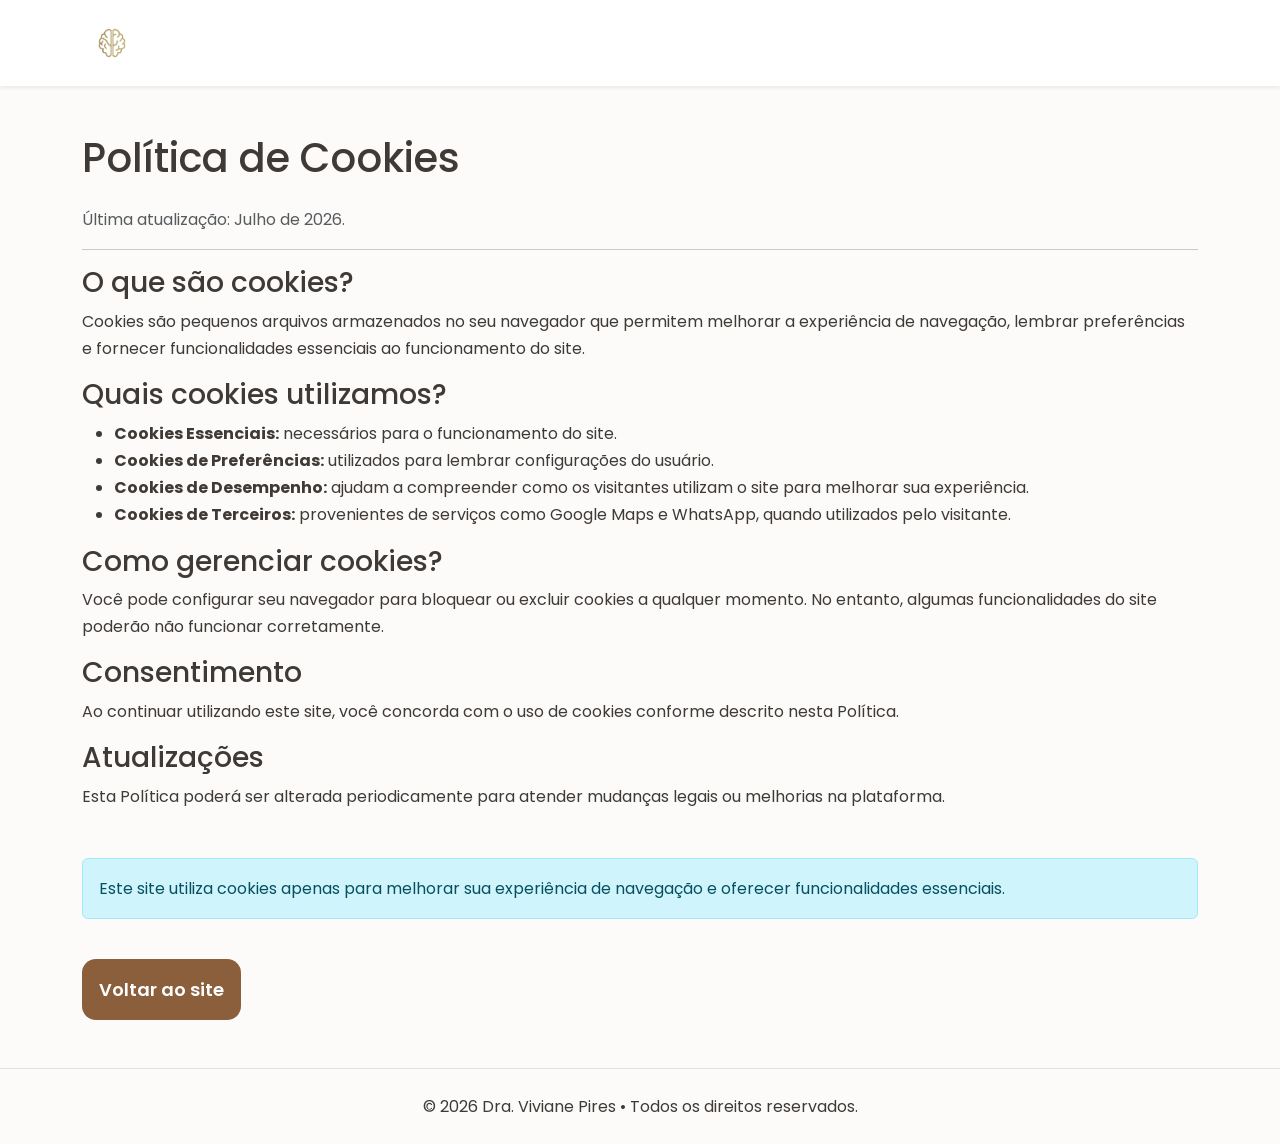
<file: politica-de-cookies.html>
<!DOCTYPE html>
<html lang="pt-BR">

<head>

<meta charset="UTF-8">

<meta name="viewport" content="width=device-width, initial-scale=1.0">

<title>Política de Cookies | Dra. Viviane Pires</title>

<link rel="icon" href="img/icone.png">

<link href="https://cdn.jsdelivr.net/npm/bootstrap@5.3.3/dist/css/bootstrap.min.css" rel="stylesheet">

<link rel="stylesheet" href="css/style.css">

</head>

<body>

<nav class="navbar navbar-light bg-white shadow-sm">

<div class="container">

<a class="navbar-brand" href="index.html">

<img src="img/icone.png" height="55">

</a>

</div>

</nav>

<section class="py-5">

<div class="container">

<h1 class="mb-4">

Política de Cookies

</h1>

<p class="text-muted">

Última atualização: Julho de 2026.

</p>

<hr>

<h3>O que são cookies?</h3>

<p>

Cookies são pequenos arquivos armazenados no seu navegador que permitem melhorar a experiência de navegação, lembrar preferências e fornecer funcionalidades essenciais ao funcionamento do site.

</p>

<h3>Quais cookies utilizamos?</h3>

<ul>

<li><strong>Cookies Essenciais:</strong> necessários para o funcionamento do site.</li>

<li><strong>Cookies de Preferências:</strong> utilizados para lembrar configurações do usuário.</li>

<li><strong>Cookies de Desempenho:</strong> ajudam a compreender como os visitantes utilizam o site para melhorar sua experiência.</li>

<li><strong>Cookies de Terceiros:</strong> provenientes de serviços como Google Maps e WhatsApp, quando utilizados pelo visitante.</li>

</ul>

<h3>Como gerenciar cookies?</h3>

<p>

Você pode configurar seu navegador para bloquear ou excluir cookies a qualquer momento. No entanto, algumas funcionalidades do site poderão não funcionar corretamente.

</p>

<h3>Consentimento</h3>

<p>

Ao continuar utilizando este site, você concorda com o uso de cookies conforme descrito nesta Política.

</p>

<h3>Atualizações</h3>

<p>

Esta Política poderá ser alterada periodicamente para atender mudanças legais ou melhorias na plataforma.

</p>

<div class="alert alert-info mt-5">

Este site utiliza cookies apenas para melhorar sua experiência de navegação e oferecer funcionalidades essenciais.

</div>

<a href="index.html" class="btn btn-agendar mt-4">

Voltar ao site

</a>

</div>

</section>

<footer class="text-center py-4 border-top">

© 2026 Dra. Viviane Pires • Todos os direitos reservados.

</footer>

</body>

</html>
</file>
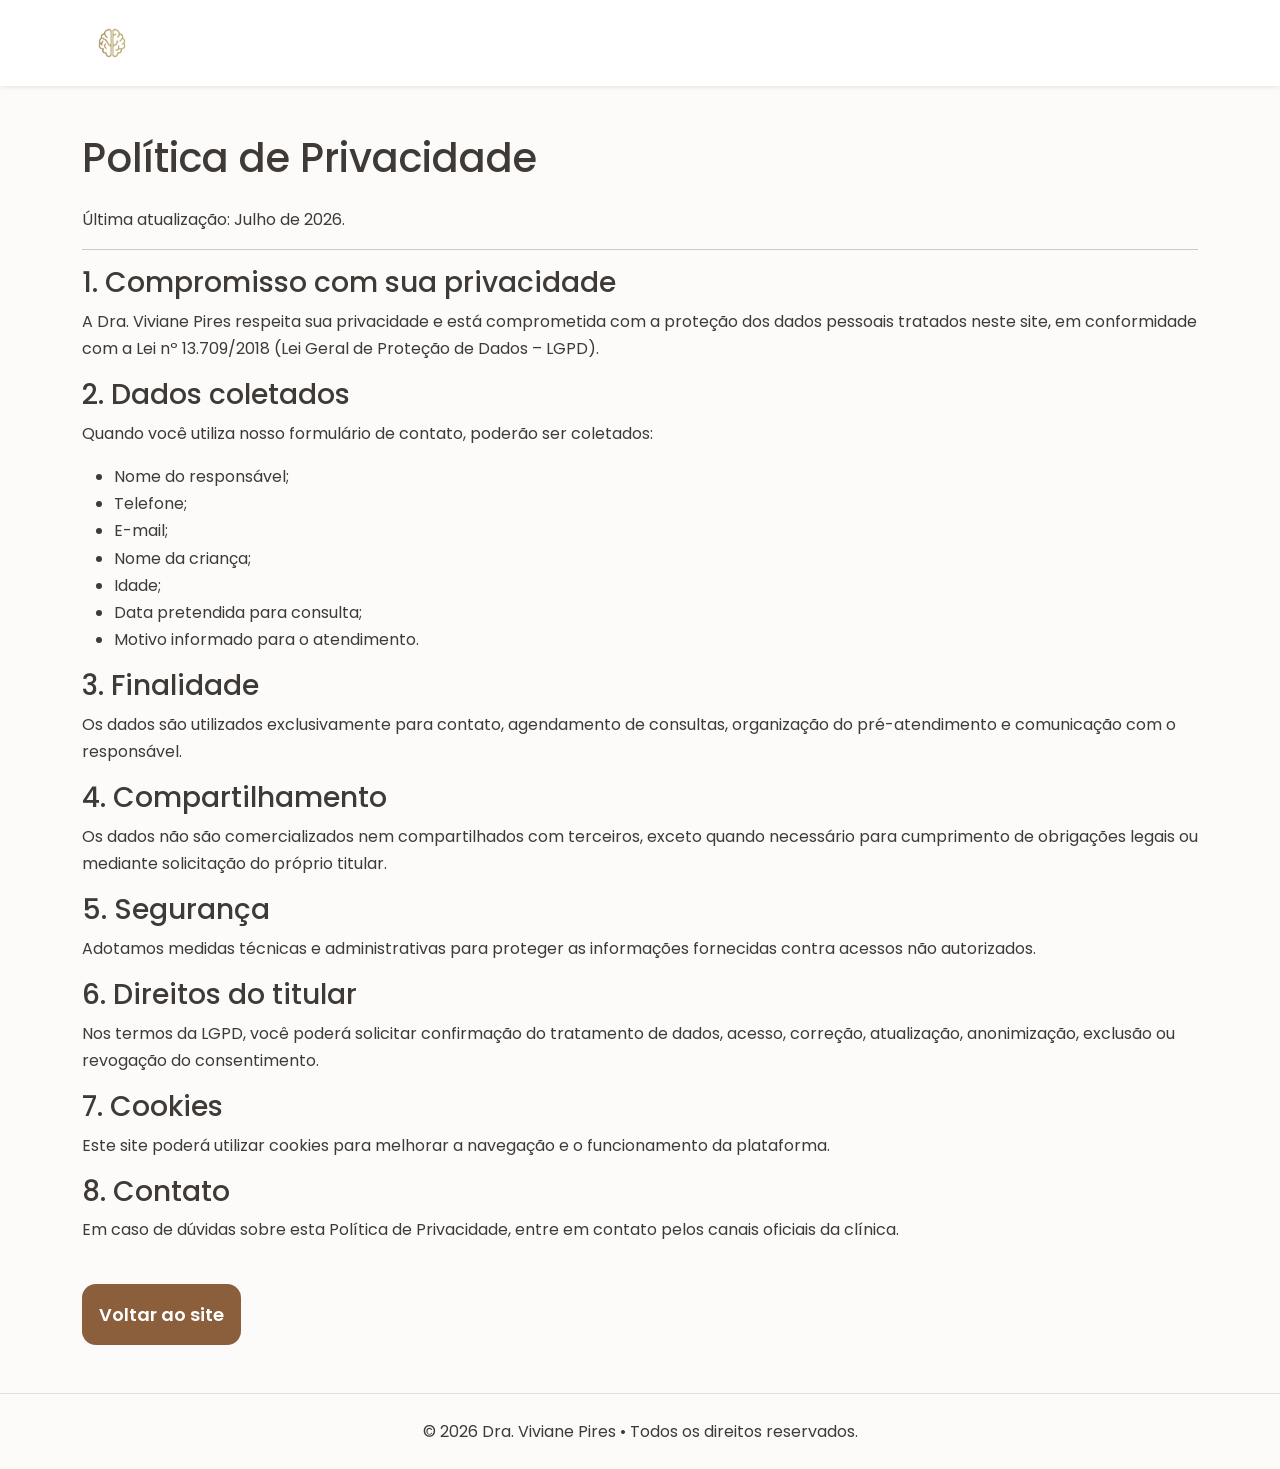
<file: politica-de-privacidade.html>
<!DOCTYPE html>
<html lang="pt-BR">

<head>
    <meta charset="UTF-8">
    <meta name="viewport" content="width=device-width, initial-scale=1.0">
    <title>Política de Privacidade | Dra. Viviane Pires</title>

    <link rel="icon" href="img/icone.png">

    <link href="https://cdn.jsdelivr.net/npm/bootstrap@5.3.3/dist/css/bootstrap.min.css" rel="stylesheet">

    <link rel="stylesheet" href="css/style.css">

</head>

<body>

<nav class="navbar navbar-light bg-white shadow-sm">

    <div class="container">

        <a class="navbar-brand" href="index.html">

            <img src="img/icone.png" height="55">

        </a>

    </div>

</nav>

<section class="py-5">

<div class="container">

<h1 class="mb-4">
Política de Privacidade
</h1>

<p>
Última atualização: Julho de 2026.
</p>

<hr>

<h3>1. Compromisso com sua privacidade</h3>

<p>

A Dra. Viviane Pires respeita sua privacidade e está comprometida com a proteção dos dados pessoais tratados neste site, em conformidade com a Lei nº 13.709/2018 (Lei Geral de Proteção de Dados – LGPD).

</p>

<h3>2. Dados coletados</h3>

<p>

Quando você utiliza nosso formulário de contato, poderão ser coletados:

</p>

<ul>

<li>Nome do responsável;</li>

<li>Telefone;</li>

<li>E-mail;</li>

<li>Nome da criança;</li>

<li>Idade;</li>

<li>Data pretendida para consulta;</li>

<li>Motivo informado para o atendimento.</li>

</ul>

<h3>3. Finalidade</h3>

<p>

Os dados são utilizados exclusivamente para contato, agendamento de consultas, organização do pré-atendimento e comunicação com o responsável.

</p>

<h3>4. Compartilhamento</h3>

<p>

Os dados não são comercializados nem compartilhados com terceiros, exceto quando necessário para cumprimento de obrigações legais ou mediante solicitação do próprio titular.

</p>

<h3>5. Segurança</h3>

<p>

Adotamos medidas técnicas e administrativas para proteger as informações fornecidas contra acessos não autorizados.

</p>

<h3>6. Direitos do titular</h3>

<p>

Nos termos da LGPD, você poderá solicitar confirmação do tratamento de dados, acesso, correção, atualização, anonimização, exclusão ou revogação do consentimento.

</p>

<h3>7. Cookies</h3>

<p>

Este site poderá utilizar cookies para melhorar a navegação e o funcionamento da plataforma.

</p>

<h3>8. Contato</h3>

<p>

Em caso de dúvidas sobre esta Política de Privacidade, entre em contato pelos canais oficiais da clínica.

</p>

<a href="index.html" class="btn btn-agendar mt-4">

Voltar ao site

</a>

</div>

</section>

<footer class="text-center py-4 border-top">

© 2026 Dra. Viviane Pires • Todos os direitos reservados.

</footer>

</body>

</html>
</file>
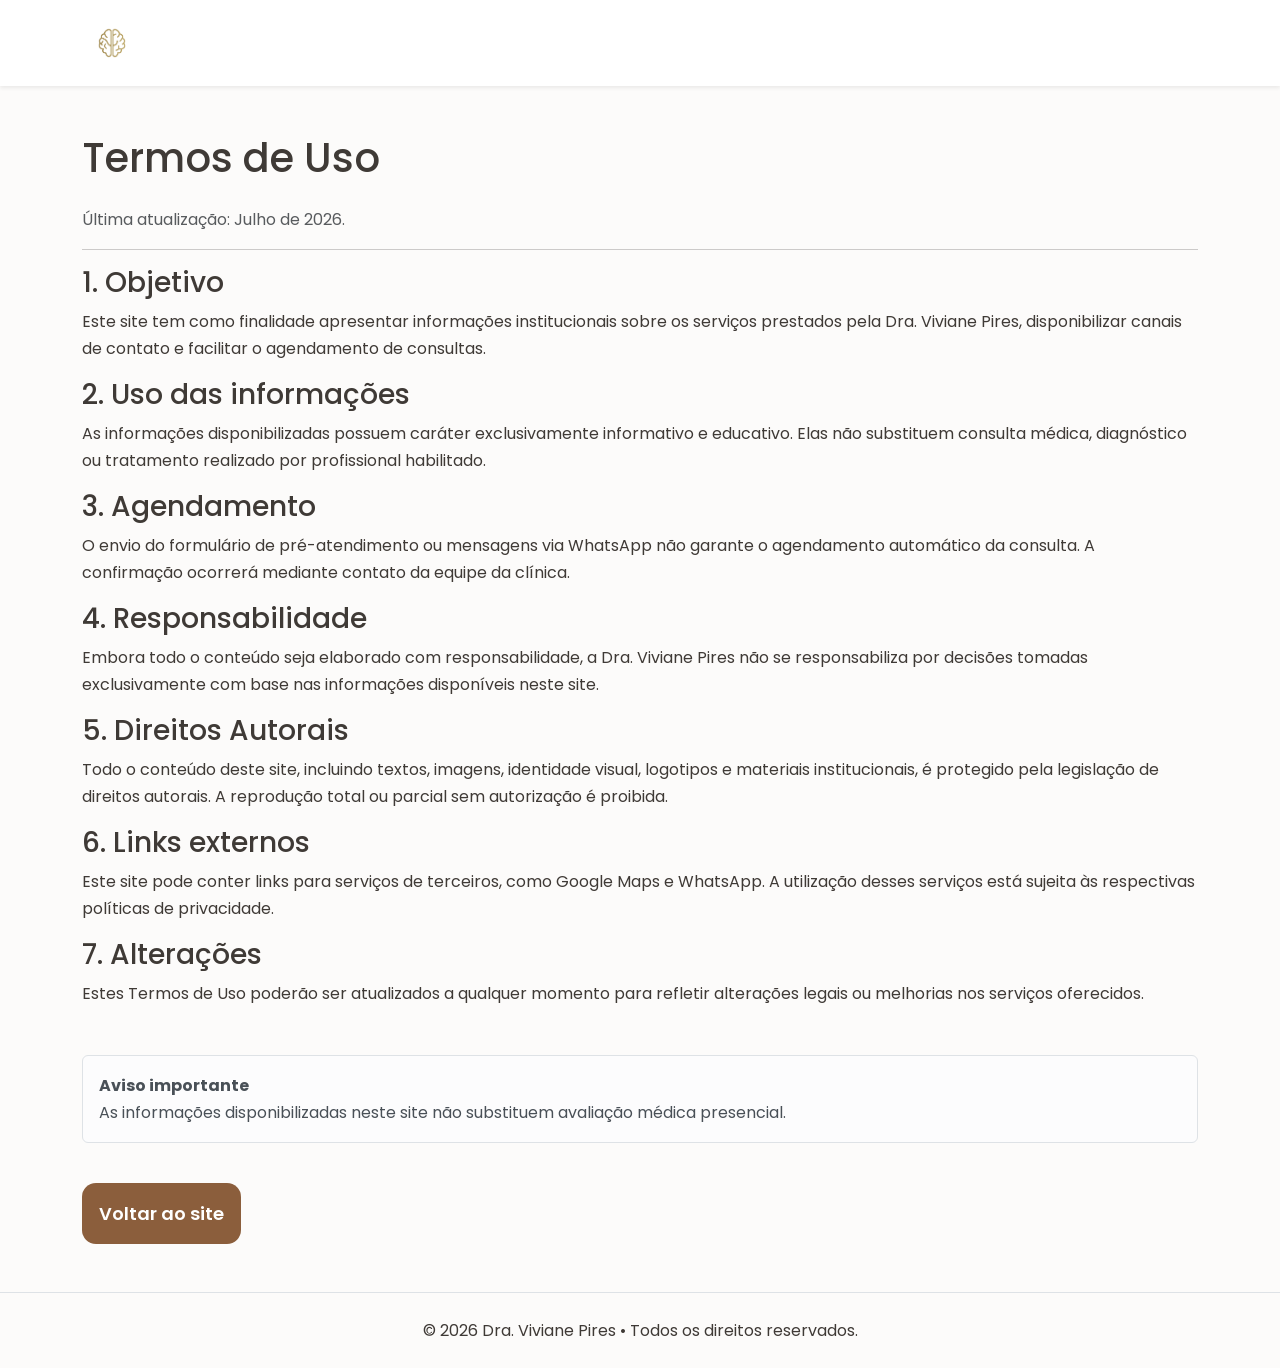
<file: termos-de-uso.html>
<!DOCTYPE html>
<html lang="pt-BR">

<head>

    <meta charset="UTF-8">
    <meta name="viewport" content="width=device-width, initial-scale=1.0">

    <title>Termos de Uso | Dra. Viviane Pires</title>

    <link rel="icon" href="img/icone.png">

    <link href="https://cdn.jsdelivr.net/npm/bootstrap@5.3.3/dist/css/bootstrap.min.css" rel="stylesheet">
    <link rel="stylesheet" href="css/style.css">

</head>

<body>

<nav class="navbar navbar-light bg-white shadow-sm">

    <div class="container">

        <a class="navbar-brand" href="index.html">
            <img src="img/icone.png" height="55">
        </a>

    </div>

</nav>

<section class="py-5">

<div class="container">

<h1 class="mb-4">
Termos de Uso
</h1>

<p class="text-muted">
Última atualização: Julho de 2026.
</p>

<hr>

<h3>1. Objetivo</h3>

<p>
Este site tem como finalidade apresentar informações institucionais sobre os serviços prestados pela Dra. Viviane Pires, disponibilizar canais de contato e facilitar o agendamento de consultas.
</p>

<h3>2. Uso das informações</h3>

<p>
As informações disponibilizadas possuem caráter exclusivamente informativo e educativo. Elas não substituem consulta médica, diagnóstico ou tratamento realizado por profissional habilitado.
</p>

<h3>3. Agendamento</h3>

<p>
O envio do formulário de pré-atendimento ou mensagens via WhatsApp não garante o agendamento automático da consulta. A confirmação ocorrerá mediante contato da equipe da clínica.
</p>

<h3>4. Responsabilidade</h3>

<p>
Embora todo o conteúdo seja elaborado com responsabilidade, a Dra. Viviane Pires não se responsabiliza por decisões tomadas exclusivamente com base nas informações disponíveis neste site.
</p>

<h3>5. Direitos Autorais</h3>

<p>
Todo o conteúdo deste site, incluindo textos, imagens, identidade visual, logotipos e materiais institucionais, é protegido pela legislação de direitos autorais. A reprodução total ou parcial sem autorização é proibida.
</p>

<h3>6. Links externos</h3>

<p>
Este site pode conter links para serviços de terceiros, como Google Maps e WhatsApp. A utilização desses serviços está sujeita às respectivas políticas de privacidade.
</p>

<h3>7. Alterações</h3>

<p>
Estes Termos de Uso poderão ser atualizados a qualquer momento para refletir alterações legais ou melhorias nos serviços oferecidos.
</p>

<div class="alert alert-light border mt-5">

<strong>Aviso importante</strong><br>

As informações disponibilizadas neste site não substituem avaliação médica presencial.

</div>

<a href="index.html" class="btn btn-agendar mt-4">

Voltar ao site

</a>

</div>

</section>

<footer class="text-center py-4 border-top">

© 2026 Dra. Viviane Pires • Todos os direitos reservados.

</footer>

</body>

</html>
</file>
<file: css/style.css>
@import url('https://fonts.googleapis.com/css2?family=Poppins:wght=300;400;500;600;700&display=swap');

:root {
  --primary: #8B5E3C;
  --secondary: #C8A27A;
  --light: #F8F5F2;
  --text: #3F3A36;
  --white: #fff;
}

* {
  margin: 0;
  padding: 0;
  box-sizing: border-box;
}

body {
  font-family: 'Poppins', sans-serif;
  color: var(--text);
  background: #fcfbfa;
  line-height: 1.7;
}

/* ================= NAVBAR ================= */

.navbar {
  transition: .35s;
  background: #fff;
}

.navbar-brand img {
  height: 60px;
}

.navbar-nav {
  gap: 12px;
}

.nav-link {
  color: #5A4A42;
  font-weight: 500;
  position: relative;
  transition: .3s;
}

.nav-link:hover {
  color: #9A7154;
}

.nav-link::after {
  content: '';
  position: absolute;
  left: 0;
  bottom: -6px;
  width: 0;
  height: 2px;
  background: #B98B6A;
  transition: .3s;
}

.nav-link:hover::after {
  width: 100%;
}

.btn-agendar {
  background: #8B5E3C;
  color: white;
  border-radius: 50px;
  padding: 14px 28px;
  font-weight: 600;
  transition: .3s;
}

.btn-agendar:hover {
  background: #6F472D;
  color: white;
  transform: translateY(-2px);
  box-shadow: 0 12px 25px rgba(111, 71, 45, .25);
}

.navbar-toggler {
  border: none;
}

.navbar-toggler:focus {
  box-shadow: none;
}

@media(max-width:991px) {
  .navbar-nav {
    margin: 30px 0;
    gap: 8px;
    text-align: center;
  }

  .btn-agendar {
    width: 100%;
  }
}

/* ================= GERENCIAIS / COMPONENTES ================= */

header {
  background: linear-gradient(135deg, #fdfaf7, #efe4d8);
  min-height: 80vh;
  display: flex;
  align-items: center;
}

header h1 {
  font-weight: 700;
  color: var(--primary);
  margin-bottom: 20px;
}

header p {
  font-size: 1.15rem;
  margin-bottom: 30px;
}

.btn-primary {
  background: var(--primary);
  border: none;
  padding: .85rem 1.8rem;
  border-radius: 50px;
}

.btn-primary:hover {
  background: #6f492d;
}

.btn-outline-secondary {
  border-radius: 50px;
}

img {
  max-width: 100%;
}

section {
  padding: 80px 0;
}

h2 {
  color: var(--primary);
  font-weight: 700;
  margin-bottom: 40px;
  text-align: center;
}

.card {
  border: none;
  border-radius: 18px;
  transition: .3s;
  box-shadow: 0 8px 25px rgba(0, 0, 0, .05);
}

.card:hover {
  transform: translateY(-8px);
  box-shadow: 0 20px 40px rgba(0, 0, 0, .12);
}

.card h5 {
  color: var(--primary);
  font-weight: 600;
}

/*==================== FORMULÁRIO ====================*/

#pre-atendimento {

  padding: 120px 0;

  background: linear-gradient(180deg, #fcfbfa, #f4ede6);

}

.formulario-card {

  background: #fff;

  border-radius: 30px;

  overflow: hidden;

  box-shadow: 0 30px 80px rgba(0, 0, 0, .08);

}

.formulario-info {

  background: linear-gradient(135deg, #8B5E3C, #A77756);

  color: #fff;

  padding: 70px 50px;

  display: flex;

  flex-direction: column;

  justify-content: center;

}

.badge-form {

  display: inline-block;

  width: max-content;

  background: rgba(255, 255, 255, .15);

  padding: 8px 18px;

  border-radius: 50px;

  margin-bottom: 25px;

  font-size: .85rem;

  letter-spacing: 1px;

}

.formulario-info h2 {

  color: #fff;

  text-align: left;

  margin-bottom: 25px;

  font-size: 2.3rem;

}

.formulario-info p {

  opacity: .9;

  margin-bottom: 35px;

}

.info-item {

  margin-bottom: 18px;

  font-size: 1.05rem;

}

.info-item i {

  margin-right: 10px;

}

form {

  padding: 60px;

}

form label {

  font-weight: 600;

  margin-bottom: 8px;

  color: #5A4A42;

}

.input-group {

  box-shadow: none;

}

.input-group-text {

  background: #F8F5F2;

  border: 1px solid #ddd;

  border-right: none;

  color: #8B5E3C;

  border-radius: 14px 0 0 14px;

  padding: 0 18px;

}

.form-control {

  border: 1px solid #ddd;

  border-left: none;

  border-radius: 0 14px 14px 0;

  height: 56px;

  padding: 15px;

}

textarea.form-control {

  height: 170px;

  resize: none;

}

.form-control:focus {

  border-color: #8B5E3C;

  box-shadow: 0 0 0 .2rem rgba(139, 94, 60, .15);

}

.input-group:focus-within .input-group-text {

  border-color: #8B5E3C;

  background: #F3E8DD;

}

.btn-agendar {

  font-size: 18px;

  font-weight: 600;

  border-radius: 14px;

  padding: 16px;

}

@media(max-width:991px) {

  .formulario-info {

    padding: 50px 35px;

  }

  form {

    padding: 35px;

  }

}

/*==================== FOOTER ====================*/

.footer{

    width:100%;

    margin:0;

    padding:80px 0 30px;

    background:#4F3424;

    color:#fff;

}

.footer-logo {

  max-width: 220px;

}

.footer p {

  color: rgba(255, 255, 255, .8);

  line-height: 1.8;

}

.footer h5 {

  color: #fff;

  margin-bottom: 25px;

  font-weight: 600;

}

.footer-links,
.footer-contact {

  list-style: none;

  padding: 0;

  margin: 0;

}

.footer-links li,
.footer-contact li {

  margin-bottom: 15px;

}

.footer-links a {

  color: rgba(255, 255, 255, .8);

  text-decoration: none;

  transition: .3s;

}

.footer-links a:hover {

  color: #fff;

  padding-left: 6px;

}
.footer a{
    color: inherit;
    text-decoration: none;
    transition: .3s;
}

.footer a:hover{
    color: #ffffff; /* ou a cor principal do seu site */
}

.footer a:visited{
    color: inherit;
}

.footer a:active{
    color: inherit;
}
.footer-contact i {

  width: 24px;

  color: #C8A27A;

}

.social-icons {

  display: flex;

  gap: 15px;

  margin-top: 25px;

}

.social-icons a {

  width: 48px;

  height: 48px;

  border-radius: 50%;

  background: rgba(255, 255, 255, .08);

  display: flex;

  justify-content: center;

  align-items: center;

  color: #fff;

  font-size: 22px;

  transition: .3s;

}

.social-icons a:hover {

  background: #C8A27A;

  transform: translateY(-4px);

}

.footer hr {

  border-color: rgba(255, 255, 255, .1);

  margin: 50px 0 30px;

}

.footer-bottom {

  display: flex;

  justify-content: space-between;

  align-items: center;

  flex-wrap: wrap;

  gap: 15px;

}

.footer-bottom p {

  margin: 0;

  color: rgba(255, 255, 255, .7);

}

.footer-bottom a {

  color: #C8A27A;

  text-decoration: none;

  font-weight: 600;

}

.footer-bottom a:hover {

  color: #fff;

}

@media(max-width:991px) {

  .footer {

    text-align: center;

  }

  .social-icons {

    justify-content: center;

  }

  .footer-bottom {

    flex-direction: column;

  }

}

@media(max-width:991px) {
  header {
    text-align: center;
    min-height: auto;
    padding: 60px 0;
  }

  header img {
    margin-top: 40px;
  }
}

@media(max-width:576px) {
  header h1 {
    font-size: 2rem;
  }

  h2 {
    font-size: 1.8rem;
  }

  .btn {
    width: 100%;
    margin-bottom: 10px;
  }
}

/* ================= HERO ================= */

.hero-section {
  min-height: 90vh;
  background: #f8f5f2;
  overflow: hidden;
}

.hero-content {
  max-width: 620px;
  margin-left: auto;
  padding-right: 90px;
  padding-left: 15px;
}
.hero-info{

    display:flex;
    flex-direction:column;
    gap:18px;
    margin:35px 0;

}

.hero-info-item{

    display:flex;
    align-items:center;
    gap:16px;

    font-size:1.05rem;
    font-weight:500;

    color:#495057;

}

.hero-info-item strong{

    color:#7A5C4D;
    font-weight:700;

}

.hero-info-item i{

    width:50px;
    height:50px;

    display:flex;
    align-items:center;
    justify-content:center;

    border-radius:50%;

    background:#8B6B5A;

    color:#ffffff;

    font-size:22px;

    flex-shrink:0;

    transition:.3s;

}

.hero-info-item:hover i{

    color:#7A5C4D;
    background:#fff;
    transform:scale(1.08);

}

.hero-info-item:hover{

    color:#7A5C4D;

}
.hero-image {
  position: relative;
  height: 90vh;
  display: flex;
  justify-content: flex-end;
  align-items: flex-end;
  overflow: hidden;
  background: #f8f5f2;
}

.img-hero {
  position: absolute;
  right: 0;
  bottom: 0;
  height: 100%;
  width: auto;
  max-width: none;
  object-fit: contain;
  object-position: right bottom;
  z-index: 1;

  /* Máscara padrão (Desktop): esmaece da esquerda para a direita */
  -webkit-mask-image: linear-gradient(to right, transparent 0%, rgba(0, 0, 0, 0.05) 8%, #000 45%);
  mask-image: linear-gradient(to right, transparent 0%, rgba(0, 0, 0, 0.05) 8%, #000 45%);
}

/* Telas Médias e Mobile */
@media(max-width:991px) {
  .hero-section {
    min-height: auto;
  }

  .hero-content {
    margin: auto;
    padding: 70px 25px;
    text-align: center;
  }

  .hero-image {
    height: 500px;
    /* Leve aumento para acomodar melhor a foto em tablets */
  }

  .img-hero {
    width: 100%;
    height: 100%;
    object-fit: cover;
    object-position: center top;

    /* Corrigido: Em telas médias, suaviza a transição de cima para baixo */
    -webkit-mask-image: linear-gradient(to bottom, transparent 0%, rgba(0, 0, 0, 0.05) 12%, #000 40%);
    mask-image: linear-gradient(to bottom, transparent 0%, rgba(0, 0, 0, 0.05) 12%, #000 40%);
  }
}

/* Celulares Pequenos */
@media(max-width:576px) {
  .img-hero {
    /* Desativa apenas em telas muito pequenas onde a foto preenche tudo e não precisa sumir */
    -webkit-mask-image: none;
    mask-image: none;
  }
}

.area-icon {

  font-size: 52px;

  color: #8B5E3C;

  margin-bottom: 20px;

  transition: .35s;

}

.card:hover .area-icon {

  transform: scale(1.15);

  color: #C8A27A;

}

.card {

  border: none;

  border-radius: 20px;

  padding: 20px;

}

.card h5 {

  margin-bottom: 15px;

  font-weight: 600;

}

.card p {

  color: #777;

}

.sobre-section {
  background: #fff;
}

.section-tag {
  display: inline-block;
  background: #F3E8DD;
  color: #8B5E3C;
  padding: 8px 18px;
  border-radius: 50px;
  font-size: .85rem;
  font-weight: 600;
  letter-spacing: 1px;
  margin-bottom: 18px;
}

.sobre-section h2 {
  text-align: left;
  margin-bottom: 25px;
  color: #3F3A36;
}

.sobre-section .lead {
  font-size: 1.2rem;
  color: #555;
}
.sobre-img{
    width:100%;
    height:650px;
    object-fit:cover;
    transition:transform .8s ease;
}

#sobreCarousel{
    border-radius:20px;
    overflow:hidden;
}

#sobreCarousel:hover .sobre-img{
    transform:scale(1.03);
}

.carousel-fade .carousel-item{
    opacity:0;
    transition:opacity 1.2s ease-in-out;
}

.carousel-fade .carousel-item.active{
    opacity:1;
}

@media (max-width:992px){

    .sobre-img{
        height:420px;
    }

}

.info-card {

  background: #F8F5F2;

  border-radius: 18px;

  text-align: center;

  padding: 25px 15px;

  height: 100%;

  transition: .3s;
}

.info-card:hover {

  transform: translateY(-6px);

  box-shadow: 0 15px 35px rgba(0, 0, 0, .08);

}

.info-card h3 {

  color: #8B5E3C;

  font-size: 2rem;

  font-weight: 700;

  margin-bottom: 8px;

}

.info-card p {

  margin: 0;

  color: #666;

}

.testimonials{
    background: linear-gradient(180deg,#f8f5f2,#fff);
}

.testimonial-card{

    max-width:800px;

    background:#fff;

    padding:50px 40px;

    border-radius:24px;

    box-shadow:0 25px 60px rgba(0,0,0,.08);

    text-align:center;

    position:relative;

}

.testimonial-card .quote{

    font-size:1.2rem;

    color:#4a403a;

    line-height:1.8;

    margin-bottom:20px;

    font-style:italic;

}

.stars{

    color:#C8A27A;

    font-size:20px;

    margin-bottom:15px;

    letter-spacing:2px;

}

.testimonial-card h5{

    color:#8B5E3C;

    font-weight:700;

    margin-bottom:5px;

}

.testimonial-card span{

    color:#888;

    font-size:.95rem;

}

/* Setas mais elegantes */

.carousel-control-prev-icon,
.carousel-control-next-icon{

    background-color:#8B5E3C;

    border-radius:50%;

    padding:20px;

    background-size:60%;

}

/* Indicadores */

.carousel-indicators [data-bs-target]{

    background-color:#C8A27A;

    width:10px;

    height:10px;

    border-radius:50%;

}

/* Mobile */

@media(max-width:768px){

    .testimonial-card{
        padding:35px 25px;
    }

    .testimonial-card .quote{
        font-size:1rem;
    }

}

.faq-section{

    background:linear-gradient(180deg,#fff,#f8f5f2);

}

.faq-section h2{

    color:#8B5E3C;

    font-weight:700;

}

.faq-accordion{

    max-width:900px;

    margin:0 auto;

}

.faq-accordion .accordion-item{

    border:none;

    border-radius:18px;

    margin-bottom:15px;

    overflow:hidden;

    box-shadow:0 10px 25px rgba(0,0,0,.05);

}

.faq-accordion .accordion-button{

    background:#fff;

    font-weight:600;

    color:#3F3A36;

    padding:20px;

    box-shadow:none;

}

.faq-accordion .accordion-button:not(.collapsed){

    background:#F3E8DD;

    color:#8B5E3C;

}

.faq-accordion .accordion-body{

    background:#fff;

    color:#666;

    line-height:1.7;

    padding:20px;

}

.faq-accordion .accordion-button:focus{

    box-shadow:none;

    border-color:transparent;

}

.mapa-container {
    border-radius: 20px;
    overflow: hidden;
}

.local-info h4 {
    font-weight: 700;
}

#localizacao {
    scroll-margin-top: 100px;
}
.banner-card{

    background:#fff;

    border-radius:25px;

    padding:50px;

    box-shadow:0 15px 45px rgba(0,0,0,.08);

}

.banner-card img{

    width:100%;

    height:620px;

    object-fit:cover;

}

.banner-card-campanha img{

    width:100%;
    height:620px;

    object-fit:contain;

}

.banner-tag{

    display:inline-block;

    background:#F3E8DD;

    color:#7A5C4D;

    padding:8px 18px;

    border-radius:30px;

    font-size:.9rem;

    font-weight:600;

    margin-bottom:18px;

}

.banner-card h3{

    font-size:2rem;

    font-weight:700;

    margin-bottom:20px;

    color:#222;

}

.banner-card p{

    font-size:1.08rem;

    color:#666;

    margin-bottom:30px;

    line-height:1.8;

}

#bannerCarousel .carousel-control-prev,
#bannerCarousel .carousel-control-next{

    width:60px;

}

#bannerCarousel .carousel-control-prev-icon,
#bannerCarousel .carousel-control-next-icon{

    background-color:#7A5C4D;

    border-radius:50%;

    padding:20px;

}

@media(max-width:991px){

.banner-card{

padding:30px;

}

.banner-card img{

height:280px;

margin-bottom:30px;

}

.banner-card h3{

font-size:1.7rem;

}

}
.cookie-banner{

position:fixed;

bottom:20px;

left:20px;

right:20px;

background:#fff;

padding:20px;

border-radius:15px;

box-shadow:0 10px 30px rgba(0,0,0,.15);

display:flex;

justify-content:space-between;

align-items:center;

gap:20px;

z-index:9999;

}

.cookie-banner.hidden{

display:none;

}

@media(max-width:768px){

.cookie-banner{

flex-direction:column;

text-align:center;

}

}

/* ===========================
   BOTÃO FLUTUANTE WHATSAPP
=========================== */

.whatsapp-float{

    position:fixed;

    right:25px;

    bottom:25px;

    z-index:9999;

    display:flex;

    align-items:center;

    gap:12px;

    padding:14px 20px;

    background:#25D366;

    color:#fff;

    border-radius:60px;

    text-decoration:none;

    box-shadow:0 10px 30px rgba(37,211,102,.35);

    transition:.3s;

    animation:whatsappPulse 2s infinite;

}

.whatsapp-float:hover{

    background:#1EBE5D;

    color:#fff;

    transform:translateY(-4px);

}

.whatsapp-float i{

    font-size:30px;

    line-height:1;

}

.whatsapp-float span{

    font-weight:600;

    font-size:15px;

    white-space:nowrap;

}

/* Pulso */

@keyframes whatsappPulse{

    0%{

        box-shadow:0 0 0 0 rgba(37,211,102,.45);

    }

    70%{

        box-shadow:0 0 0 18px rgba(37,211,102,0);

    }

    100%{

        box-shadow:0 0 0 0 rgba(37,211,102,0);

    }

}

/* Mobile */

@media(max-width:768px){

    .whatsapp-float{

        width:60px;

        height:60px;

        padding:0;

        justify-content:center;

        border-radius:50%;

    }

    .whatsapp-float span{

        display:none;

    }

    .whatsapp-float i{

        font-size:34px;

    }

}

/* =======================================
   COMO FUNCIONA
======================================= */

.processo-section{
    background:#faf8f6;
}

.processo-section .section-tag{
    color:#8B6B5A;
}

.process-card{

    background:#fff;

    border-radius:20px;

    padding:35px 28px;

    text-align:center;

    height:100%;

    box-shadow:0 10px 30px rgba(0,0,0,.06);

    transition:.35s ease;

    border-top:4px solid transparent;

}

.process-card:hover{

    transform:translateY(-8px);

    box-shadow:0 20px 40px rgba(0,0,0,.12);

    border-color:#8B6B5A;

}

.process-icon{

    width:80px;

    height:80px;

    border-radius:50%;

    margin:0 auto 25px;

    display:flex;

    align-items:center;

    justify-content:center;

    background:#f4ece7;

}

.process-icon i{

    font-size:34px;

    color:#6B4F3F;

}

.process-card h4{

    color:#6B4F3F;

    font-weight:700;

    margin-bottom:18px;

}

.process-card p{

    color:#666;

    line-height:1.8;

    margin:0;

}


/* =======================================
   PLANOS
======================================= */

.atendimento-card{

    background:#fff;

    border-radius:22px;

    padding:40px;

    height:100%;

    box-shadow:0 15px 40px rgba(0,0,0,.08);

    transition:.35s;

    border:2px solid #f0ebe7;

}

.atendimento-card:hover{

    transform:translateY(-8px);

    border-color:#8B6B5A;

    box-shadow:0 20px 45px rgba(0,0,0,.12);

}

.atendimento-card .badge{

    background:#efe7df !important;

    color:#6B4F3F !important;

    font-size:.85rem;

    padding:10px 18px;

    border-radius:30px;

    letter-spacing:.5px;

}

.atendimento-card h3{

    color:#6B4F3F;

    font-size:1.6rem;

    font-weight:700;

    margin:20px 0;

}

.atendimento-card ul{

    list-style:none;

    padding:0;

    margin:0;

}

.atendimento-card li{

    position:relative;

    padding-left:34px;

    margin-bottom:16px;

    color:#555;

    line-height:1.7;

}

.atendimento-card li::before{

    content:"✓";

    position:absolute;

    left:0;

    top:2px;

    width:22px;

    height:22px;

    border-radius:50%;

    background:#8B6B5A;

    color:#fff;

    display:flex;

    align-items:center;

    justify-content:center;

    font-size:.8rem;

    font-weight:bold;

}


/* =======================================
   BLOCO DE DESTAQUE
======================================= */

.processo-section .alert{

    background:linear-gradient(135deg,#faf6f2,#f4ece7);

    border-left:6px solid #8B6B5A;

    border-radius:22px;

}

.processo-section .alert h4{

    color:#6B4F3F;

    font-weight:700;

}

.processo-section .alert p{

    color:#555;

    line-height:1.9;

}


/* =======================================
   RESPONSIVO
======================================= */

@media(max-width:991px){

    .process-card{

        padding:30px 22px;

    }

    .atendimento-card{

        padding:30px;

    }

    .atendimento-card h3{

        font-size:1.35rem;

    }

}

@media(max-width:768px){

    .process-icon{

        width:70px;

        height:70px;

    }

    .process-icon i{

        font-size:28px;

    }

    .process-card{

        margin-bottom:15px;

    }

    .atendimento-card{

        padding:25px;

    }

}
.instagram-section{

    background:#faf8f6;

}

.phone-frame{

    width:320px;

    margin:auto;

    padding:14px;

    background:#111;

    border-radius:45px;

    border:8px solid #222;

    box-shadow:0 25px 60px rgba(0,0,0,.15);

    position:relative;

}

.phone-frame::before{

    content:"";

    position:absolute;

    width:120px;

    height:22px;

    background:#111;

    top:10px;

    left:50%;

    transform:translateX(-50%);

    border-radius:0 0 15px 15px;

}

.phone-screen{

    width:100%;

    border-radius:32px;

    display:block;

}

.sobre-scroll{

    max-height:650px;

    overflow-y:auto;

    padding-right:20px;

}

/* Scrollbar (Chrome/Edge) */

.sobre-scroll::-webkit-scrollbar{

    width:8px;

}

.sobre-scroll::-webkit-scrollbar-track{

    background:#f3ede8;

    border-radius:10px;

}

.sobre-scroll::-webkit-scrollbar-thumb{

    background:#8B6B5A;

    border-radius:10px;

}

.sobre-scroll::-webkit-scrollbar-thumb:hover{

    background:#6B4F3F;

}

/* Firefox */

.sobre-scroll{

    scrollbar-width:thin;

    scrollbar-color:#8B6B5A #f3ede8;

}

.especialidades-section{
    background:#faf8f6;
}

.especialidade-card{
    background:#fff;
    border-radius:18px;
    padding:28px;
    height:100%;
    display:flex;
    align-items:center;
    gap:18px;
    box-shadow:0 8px 25px rgba(0,0,0,.06);
    transition:.3s;
    border-left:5px solid #8B6B5A;
}

.especialidade-card:hover{
    transform:translateY(-5px);
    box-shadow:0 15px 35px rgba(0,0,0,.10);
}

.especialidade-card i{
    font-size:32px;
    color:#6B4F3F;
    flex-shrink:0;
}

.especialidade-card h5{
    margin:0;
    font-size:1rem;
    line-height:1.6;
    color:#444;
    font-weight:600;
}

/*=========================
    GOOGLE BADGE
==========================*/

.google-badge{

    display:inline-flex;

    align-items:center;

    gap:12px;

    padding:14px 24px;

    background:#fff;

    border:1px solid #e8dfd8;

    border-radius:50px;

    box-shadow:0 8px 25px rgba(0,0,0,.08);

    transition:all .3s ease;

}

.google-badge:hover{

    transform:translateY(-3px);

    box-shadow:0 15px 35px rgba(0,0,0,.12);

}

.google-badge img{

    width:30px;

    height:30px;

}

.google-badge strong{

    font-size:1.15rem;

    color:#6B4F3F;

    font-weight:700;

}

.google-badge span{

    color:#7A7A7A;

    font-size:.95rem;

    font-weight:500;

}

/* Responsivo */

@media (max-width:576px){

    .google-badge{

        padding:12px 18px;

        gap:8px;

        flex-wrap:wrap;

        justify-content:center;

        border-radius:20px;

    }

    .google-badge span{

        width:100%;

        text-align:center;

        font-size:.9rem;

    }

}

.online-section{
    background:#faf8f6;
}

.online-section h2{
    color:#8B5E3C;
    font-weight:700;
    margin-bottom:25px;
}

.online-section .lead{
    color:#5d4c41;
    font-size:1.15rem;
    margin-bottom:20px;
}

.online-benefits{
    margin-top:30px;
}

.benefit-item{
    display:flex;
    align-items:center;
    gap:14px;
    margin-bottom:18px;
    background:#fff;
    padding:15px 18px;
    border-radius:15px;
    box-shadow:0 10px 25px rgba(0,0,0,.05);
    transition:.3s;
}

.benefit-item:hover{
    transform:translateX(8px);
}

.benefit-item i{
    color:#8B5E3C;
    font-size:1.35rem;
}

.benefit-item span{
    color:#555;
    font-weight:500;
}

.online-card img{
    border-radius:25px;
    transition:.4s;
}

.online-card img:hover{
    transform:scale(1.02);
}

/* =========================================
   MATERNIDADE ATÍPICA
========================================= */

.maternidade-atipica {
  position: relative;
  padding: 110px 20px;
  background: #faf8f7;
  overflow: hidden;
}

.maternidade-atipica::before {
  content: "";
  position: absolute;
  width: 420px;
  height: 420px;
  border-radius: 50%;
  background: rgba(205, 170, 160, 0.10);
  top: -180px;
  right: -150px;
}

.maternidade-atipica::after {
  content: "";
  position: absolute;
  width: 300px;
  height: 300px;
  border-radius: 50%;
  background: rgba(174, 142, 132, 0.08);
  bottom: -150px;
  left: -120px;
}

.maternidade-container {
  position: relative;
  z-index: 2;

  max-width: 1180px;
  margin: 0 auto;

  display: grid;
  grid-template-columns: 0.85fr 1.15fr;
  align-items: center;
  gap: 90px;
}


/* =========================================
   IMAGEM
========================================= */

.maternidade-imagem {
  position: relative;
  max-width: 460px;
  margin: 0 auto;
}

.imagem-destaque {
  position: relative;
  width: 100%;
  height: 590px;
  border-radius: 220px 220px 25px 25px;
  overflow: hidden;
  box-shadow: 0 25px 60px rgba(70, 45, 40, 0.15);
}

.imagem-destaque::after {
  content: "";
  position: absolute;
  inset: 0;
  background: linear-gradient(
    to top,
    rgba(70, 45, 40, 0.20),
    transparent 45%
  );
  pointer-events: none;
}

.imagem-destaque img {
  width: 100%;
  height: 100%;
  object-fit: cover;
  object-position: center top;
  display: block;
  transition: transform 0.6s ease;
}

.imagem-destaque:hover img {
  transform: scale(1.03);
}


/* =========================================
   BADGE
========================================= */

.experiencia-badge {
  position: absolute;
  right: -35px;
  bottom: 45px;

  width: 135px;
  height: 135px;

  border-radius: 50%;

  background: #ffffff;

  display: flex;
  flex-direction: column;
  align-items: center;
  justify-content: center;

  box-shadow: 0 15px 40px rgba(60, 40, 35, 0.15);

  text-align: center;
}

.experiencia-badge span {
  font-family: Georgia, serif;
  font-size: 34px;
  font-weight: 700;
  line-height: 1;
  color: #8f6d64;
}

.experiencia-badge small {
  margin-top: 7px;
  font-size: 11px;
  line-height: 1.3;
  color: #776763;
  text-transform: uppercase;
  letter-spacing: 1px;
}


/* =========================================
   CONTEÚDO
========================================= */

.maternidade-conteudo {
  max-width: 650px;
}

.maternidade-tag {
  display: inline-flex;
  align-items: center;
  gap: 10px;

  margin-bottom: 18px;

  font-size: 13px;
  font-weight: 600;
  color: #9a756b;

  text-transform: uppercase;
  letter-spacing: 2px;
}

.maternidade-tag::before {
  content: "";
  width: 32px;
  height: 1px;
  background: #b69287;
}

.maternidade-conteudo h2 {
  margin: 0;

  font-family: Georgia, "Times New Roman", serif;

  font-size: clamp(38px, 4vw, 56px);
  line-height: 1.08;

  font-weight: 400;

  color: #4d3b36;
}

.maternidade-conteudo h2 strong {
  font-weight: 600;
  color: #8f6d64;
}

.linha-destaque {
  width: 65px;
  height: 3px;
  margin: 28px 0 30px;

  background: #b8958a;
  border-radius: 10px;
}

.maternidade-conteudo > p {
  margin: 0 0 20px;

  color: #685b57;

  font-size: 16px;
  line-height: 1.85;
}

.maternidade-conteudo > p strong {
  color: #4d3b36;
  font-weight: 700;
}


/* =========================================
   CITAÇÃO
========================================= */

.maternidade-conteudo blockquote {
  position: relative;

  margin: 32px 0;

  padding: 25px 30px 25px 32px;

  border-left: 3px solid #b8958a;

  background: rgba(255, 255, 255, 0.65);

  border-radius: 0 15px 15px 0;

  font-family: Georgia, "Times New Roman", serif;

  font-size: 20px;
  line-height: 1.6;

  font-style: italic;

  color: #71574f;
}


/* =========================================
   FECHAMENTO
========================================= */

.maternidade-fechamento {
  display: flex;
  align-items: center;
  gap: 20px;

  margin-top: 35px;
  padding: 24px 25px;

  background: #fff;

  border-radius: 18px;

  box-shadow: 0 10px 35px rgba(70, 45, 40, 0.07);
}

.fechamento-icon {
  flex-shrink: 0;

  width: 50px;
  height: 50px;

  display: flex;
  align-items: center;
  justify-content: center;

  border-radius: 50%;

  background: #f3e8e5;

  color: #9a756b;

  font-size: 18px;
}

.maternidade-fechamento p {
  margin: 0;

  color: #685b57;

  font-size: 15px;
  line-height: 1.7;
}

.maternidade-fechamento strong {
  color: #70544c;
}


/* =========================================
   RESPONSIVO
========================================= */

@media (max-width: 992px) {

  .maternidade-atipica {
    padding: 80px 20px;
  }

  .maternidade-container {
    grid-template-columns: 1fr;
    gap: 60px;
    max-width: 720px;
  }

  .maternidade-imagem {
    width: min(100%, 430px);
  }

  .imagem-destaque {
    height: 540px;
  }

  .maternidade-conteudo {
    max-width: 100%;
  }

  .maternidade-conteudo h2 {
    font-size: 44px;
  }
}


@media (max-width: 600px) {

  .maternidade-atipica {
    padding: 65px 18px;
  }

  .maternidade-container {
    gap: 45px;
  }

  .maternidade-imagem {
    max-width: 330px;
  }

  .imagem-destaque {
    height: 430px;
    border-radius: 160px 160px 20px 20px;
  }

  .experiencia-badge {
    width: 105px;
    height: 105px;

    right: -12px;
    bottom: 25px;
  }

  .experiencia-badge span {
    font-size: 27px;
  }

  .experiencia-badge small {
    font-size: 9px;
  }

  .maternidade-conteudo h2 {
    font-size: 36px;
  }

  .maternidade-conteudo > p {
    font-size: 15px;
    line-height: 1.75;
  }

  .maternidade-conteudo blockquote {
    margin: 25px 0;
    padding: 20px 20px 20px 22px;

    font-size: 18px;
  }

  .maternidade-fechamento {
    align-items: flex-start;
    padding: 20px;
  }

  .fechamento-icon {
    width: 42px;
    height: 42px;
  }
}
/* =========================================
   MINHA FAMÍLIA, MINHA BASE
========================================= */

.familia-base {
  position: relative;
  padding: 120px 20px;
  background: #fff;

  overflow: hidden;
}

.familia-base::before {
  content: "";

  position: absolute;

  width: 500px;
  height: 500px;

  border-radius: 50%;

  background: #f7eeeb;

  top: -260px;
  left: -220px;

  z-index: 0;
}

.familia-base::after {
  content: "";

  position: absolute;

  width: 350px;
  height: 350px;

  border-radius: 50%;

  background: #faf3f0;

  bottom: -180px;
  right: -130px;

  z-index: 0;
}


/* =========================================
   CONTAINER
========================================= */

.familia-container {

  position: relative;
  z-index: 2;

  max-width: 1180px;

  margin: 0 auto;

  display: grid;

  grid-template-columns: 1fr 0.9fr;

  align-items: center;

  gap: 90px;
}


/* =========================================
   CONTEÚDO
========================================= */

.familia-conteudo {
  max-width: 620px;
}

.familia-tag {

  display: inline-flex;

  align-items: center;

  gap: 10px;

  margin-bottom: 18px;

  font-size: 13px;

  font-weight: 600;

  color: #a0786e;

  text-transform: uppercase;

  letter-spacing: 2px;
}

.familia-tag::before {

  content: "";

  width: 32px;

  height: 1px;

  background: #b99489;
}


.familia-conteudo h2 {

  margin: 0;

  font-family: Georgia, "Times New Roman", serif;

  font-size: clamp(42px, 4vw, 58px);

  line-height: 1.05;

  font-weight: 400;

  color: #4d3b36;
}

.familia-conteudo h2 strong {

  color: #967067;

  font-weight: 600;
}


.familia-linha {

  width: 65px;

  height: 3px;

  margin: 28px 0 30px;

  border-radius: 10px;

  background: #b8958a;
}


.familia-conteudo > p {

  margin: 0 0 20px;

  font-size: 16px;

  line-height: 1.85;

  color: #685b57;
}

.familia-conteudo > p strong {

  color: #4f3c37;

  font-weight: 700;
}


/* =========================================
   FRASE EM DESTAQUE
========================================= */

.familia-frase {

  position: relative;

  margin: 32px 0;

  padding: 28px 35px;

  background: #faf4f2;

  border-radius: 20px;

  border: 1px solid rgba(184, 149, 138, 0.15);
}

.familia-aspas {

  position: absolute;

  top: -15px;
  left: 20px;

  font-family: Georgia, serif;

  font-size: 65px;

  line-height: 1;

  color: #b8958a;

  opacity: 0.5;
}

.familia-frase p {

  margin: 0;

  padding-top: 5px;

  font-family: Georgia, "Times New Roman", serif;

  font-size: 21px;

  line-height: 1.6;

  font-style: italic;

  color: #765c54;
}


/* =========================================
   GALERIA
========================================= */

.familia-galeria {

  position: relative;

  width: 100%;

  min-height: 650px;
}


/* FOTO PRINCIPAL */

.familia-foto {

  position: absolute;

  overflow: hidden;

  background: #eee;

  box-shadow:
    0 25px 60px rgba(70, 45, 40, 0.15);
}

.familia-foto img {

  width: 100%;
  height: 100%;

  display: block;

  object-fit: cover;

  transition: transform 0.6s ease;
}

.familia-foto:hover img {

  transform: scale(1.04);
}


.familia-foto-principal {

  width: 72%;
  height: 520px;

  top: 25px;
  right: 0;

  border-radius: 18px 90px 18px 18px;

  z-index: 2;
}


/* FOTO SECUNDÁRIA */

.familia-foto-secundaria {

  width: 48%;
  height: 300px;

  bottom: 0;
  left: 0;

  border: 10px solid #fff;

  border-radius: 90px 18px 18px 18px;

  z-index: 3;
}


/* =========================================
   DETALHE CORAÇÃO
========================================= */

.familia-detalhe {

  position: absolute;

  width: 75px;
  height: 75px;

  right: 25px;
  bottom: 65px;

  display: flex;

  align-items: center;
  justify-content: center;

  border-radius: 50%;

  background: #fff;

  color: #a0786e;

  font-size: 22px;

  box-shadow: 0 12px 35px rgba(70, 45, 40, 0.15);

  z-index: 5;
}


/* =========================================
   LEGENDA
========================================= */

.familia-legenda {

  position: absolute;

  left: 40px;
  bottom: 55px;

  z-index: 6;

  display: flex;

  flex-direction: column;

  padding: 14px 22px;

  background: rgba(255, 255, 255, 0.94);

  backdrop-filter: blur(8px);

  border-radius: 10px;

  box-shadow: 0 10px 30px rgba(70, 45, 40, 0.10);
}

.familia-legenda span {

  font-family: Georgia, serif;

  font-size: 17px;

  color: #5d4640;

  font-weight: 600;
}

.familia-legenda small {

  margin-top: 3px;

  font-size: 11px;

  text-transform: uppercase;

  letter-spacing: 1px;

  color: #a0786e;
}


/* =========================================
   RESPONSIVO
========================================= */

@media (max-width: 992px) {

  .familia-base {

    padding: 90px 20px;
  }

  .familia-container {

    grid-template-columns: 1fr;

    gap: 65px;

    max-width: 720px;
  }

  .familia-conteudo {

    max-width: 100%;
  }

  .familia-galeria {

    min-height: 600px;

    max-width: 600px;

    margin: 0 auto;

    width: 100%;
  }

  .familia-foto-principal {

    width: 70%;

    height: 480px;
  }

  .familia-foto-secundaria {

    height: 270px;
  }
}


/* =========================================
   MOBILE
========================================= */

@media (max-width: 600px) {

  .familia-base {

    padding: 70px 18px;
  }

  .familia-container {

    gap: 45px;
  }

  .familia-conteudo h2 {

    font-size: 38px;
  }

  .familia-conteudo > p {

    font-size: 15px;

    line-height: 1.75;
  }

  .familia-frase {

    padding: 25px 22px;

    margin: 28px 0;
  }

  .familia-frase p {

    font-size: 18px;
  }

  .familia-galeria {

    min-height: 480px;
  }

  .familia-foto-principal {

    width: 76%;

    height: 390px;

    border-radius: 15px 65px 15px 15px;
  }

  .familia-foto-secundaria {

    width: 53%;

    height: 220px;

    border-width: 7px;

    border-radius: 65px 15px 15px 15px;
  }

  .familia-detalhe {

    width: 58px;
    height: 58px;

    right: 5px;
    bottom: 55px;

    font-size: 17px;
  }

  .familia-legenda {

    left: 25px;

    bottom: 38px;

    padding: 10px 16px;
  }

  .familia-legenda span {

    font-size: 15px;
  }

  .familia-legenda small {

    font-size: 9px;
  }
}
.banner-black-friday img {
    display: block;
    height: auto;
    border-radius: 16px;
}
</file>
